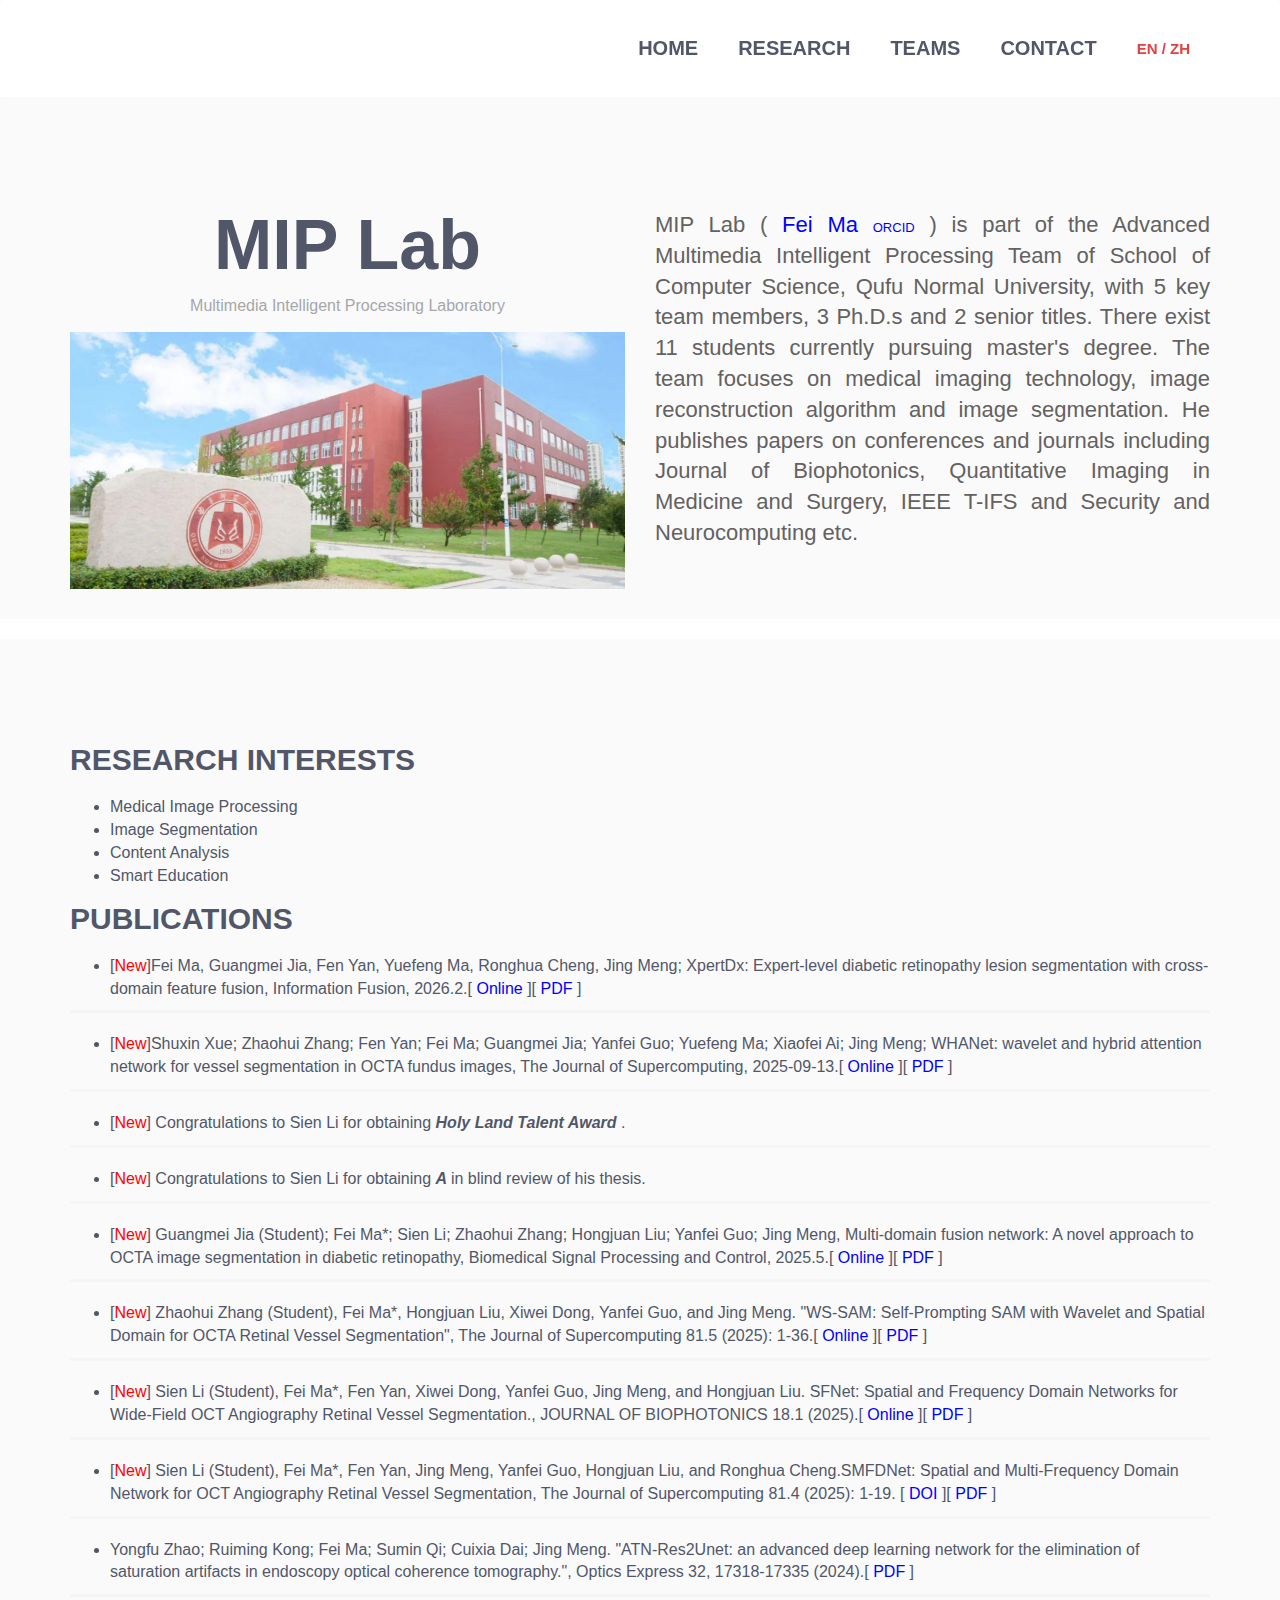
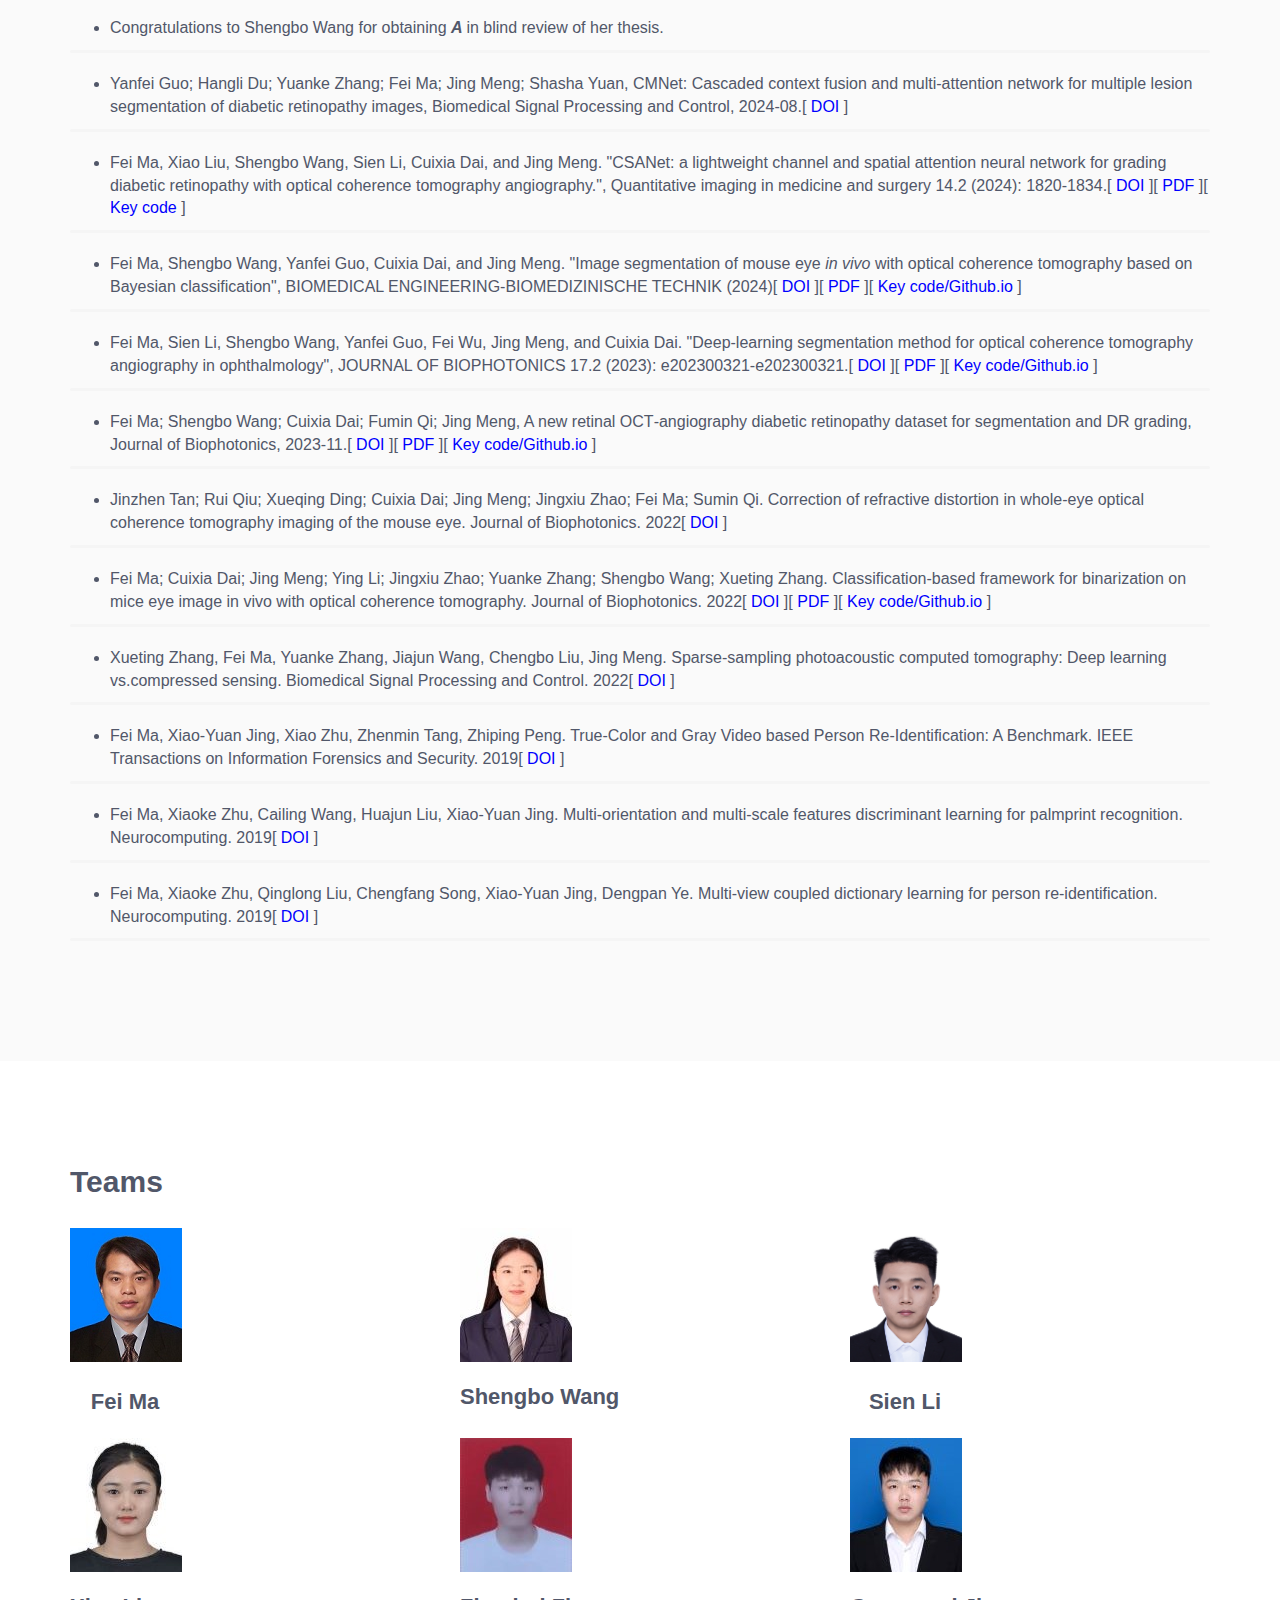
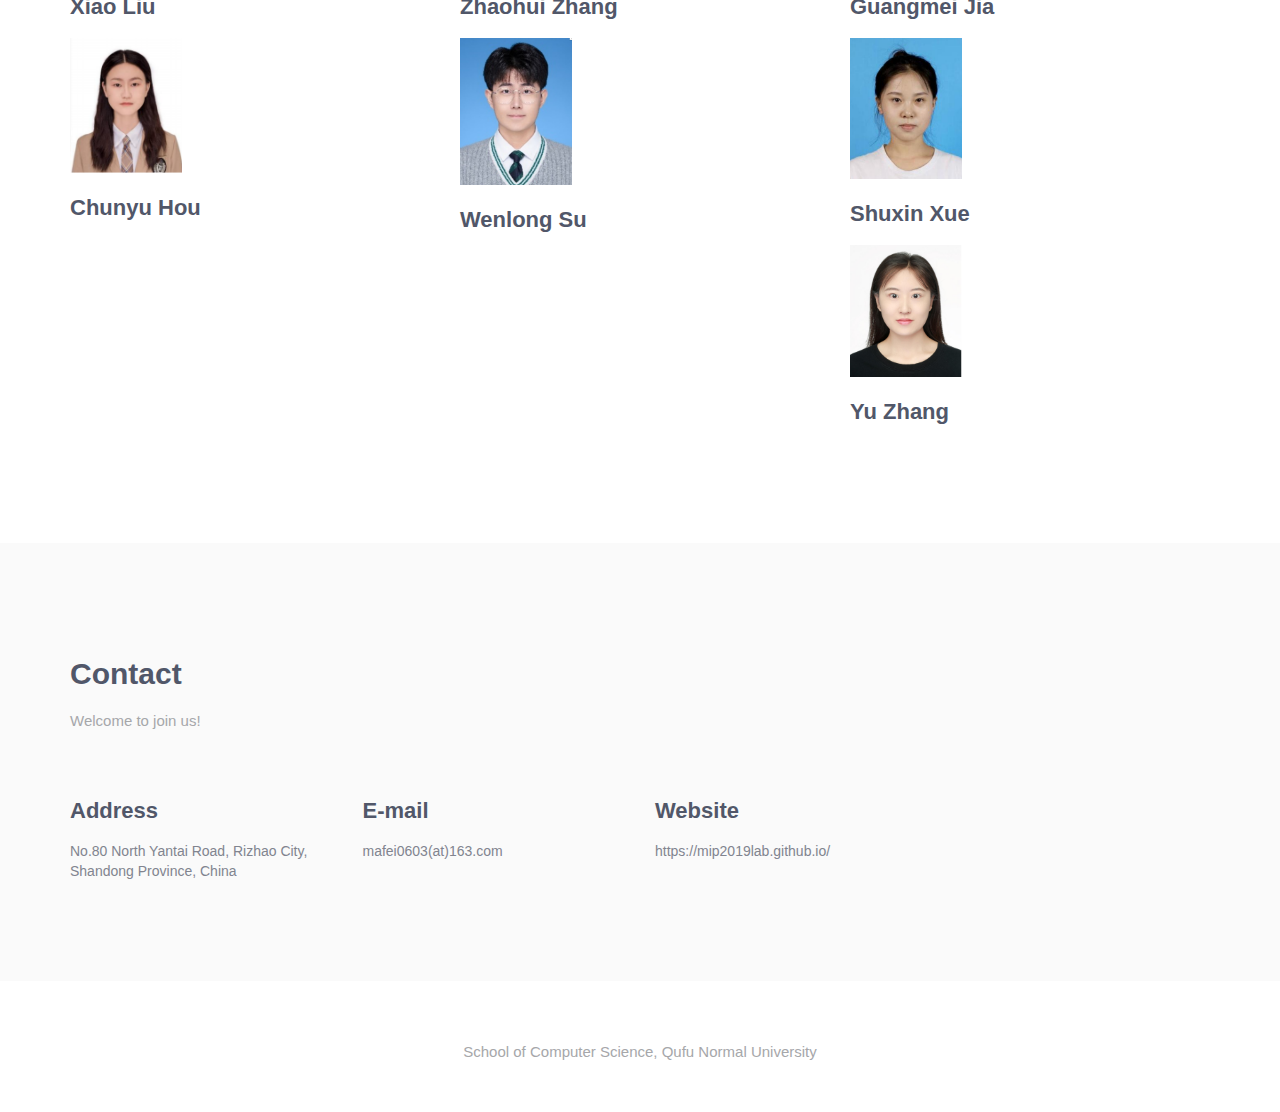
<file: index.html>
<html>

<head>
    <meta charset='utf-8'>
    <title>MIP Lab</title>
    <link href="css/simple-line-icons.css" rel="stylesheet" type="text/css" />
    <link href="css/bootstrap.min.css" rel="stylesheet" type="text/css" />
    <link href="css/animate.css" rel="stylesheet" />
    <link href="css/swiper.min.css" rel="stylesheet" type="text/css" />
    <link href="css/layout.min.css" rel="stylesheet" type="text/css" />
    <style>
        * {
            box-sizing: border-box;
        }

        body {
            margin: 0;
        }

        * {
            box-sizing: border-box;
        }

        body {
            margin-top: 0px;
            margin-right: 0px;
            margin-bottom: 0px;
            margin-left: 0px;
            font-family: -apple-system, BlinkMacSystemFont, "Helvetica Neue", Helvetica, Roboto, Arial, "PingFang SC", "Hiragino Sans GB", "Microsoft Yahei", "Microsoft Jhenghei", sans-serif;
        }

        .logo path {
            pointer-events: none;
            fill: none;
            stroke-linecap: round;
            stroke-width: 7;
            stroke: rgb(255, 255, 255);
        }

        .wechat-group img {
            max-width: 220px;
            height: auto;
            border-top-left-radius: 8px;
            border-top-right-radius: 8px;
            border-bottom-right-radius: 8px;
            border-bottom-left-radius: 8px;
            margin-top: 0px;
            margin-right: auto;
            margin-bottom: 0px;
            margin-left: auto;
            width: 100%;
        }

        .welcome-img img {
            width: 100%;
        }

        .c3922 {
            display: none;
        }
          /* 设置初始样式 */
        .image-container {            
            overflow: hidden; /* 防止图片溢出容器 */
            width: 112px; /* 初始宽度 */
            height: 134px; /* 初始高度 */  
        }
        /* 图片样式 */
        .image-container img {
            width: 100%; /* 图片宽度占满容器 */
            height: auto; /* 图片高度自动调整 */
            transition: all 0.5s ease; /* 平滑过渡效果 */
        }
        .image-container:hover img {
            transform: scale(1.3); /* 放大图片 */
        }
          .divLinker {
        width: 110px;
      font-weight: bold;
      color: rgb(39, 39, 43);
      padding: 5px 10px;
      border-radius: 30%; /* 修正为圆形 */
      text-align: center;
      transition-property: all; /* 指定动画过渡的CSS属性 */
      transition-duration: 2s; /* 动画持续时间 */
    }

    .divLinker:hover {
      background-color: rgb(177, 178, 236); /* 悬停时的背景颜色 */
       
    }
    </style>
</head>

<body>
    <div>
        <div id="body" data-spy="scroll" data-target=".header">


            <!--========== HEADER ==========-->
            <header class="header navbar-fixed-top">
                <!-- Navbar -->
                <nav role="navigation" class="navbar">
                    <div class="container">
                        <div class="menu-container js_nav-item">
                            <button type="button" data-toggle="collapse" data-target=".nav-collapse"
                                class="navbar-toggle">
                                <span class="sr-only">Toggle navigation</span>
                                <span class="toggle-icon"></span>
                            </button>
                            <!-- Logo -->
                            <!-- <div class="logo">
                                <a href="#body" class="logo-wrap">
                                    <img src="img/logo-small-svg.svg" alt="Asentus Logo" class="logo-img" />
                                </a>
                            </div> -->
                            <!-- End Logo -->
                        </div>
                        <!-- Collect the nav links, forms, and other content for toggling -->
                        <div class="collapse navbar-collapse nav-collapse">
                            <div class="menu-container">
                                <ul class="nav navbar-nav navbar-nav-right">
                                    <li class="js_nav-item nav-item">
                                        <a href="#body" class="nav-item-child nav-item-hover">Home</a>
                                    </li>
                                    <li class="js_nav-item nav-item">
                                        <a href="#Research" class="nav-item-child nav-item-hover">Research</a>
                                    </li>
                                    <li class="js_nav-item nav-item">
                                        <a href="#Teams" class="nav-item-child nav-item-hover">Teams</a>
                                    </li>
                                    <li class="js_nav-item nav-item">
                                        <a href="#contact" class="nav-item-child nav-item-hover">Contact</a>
                                    </li>
                                    <li class="js_nav-item nav-item">
                                        <a href="index_ZH.html" class="nav-item-child2 nav-item-hover">EN / ZH</a>
                                    </li>
                                </ul>
                            </div>
                        </div>
                        <!-- End Navbar Collapse -->
                    </div>
                </nav>
                <!--  END Navbar -->
            </header>
            <!--========== END HEADER ==========-->


            <!--========== SLIDER ==========-->
            <div class="promo-block">
                <div class="container">
                    <div class="row">
                        <div class="col-sm-6 sm-margin-b-60">
                            <div class="margin-b-30">
                                <h1 class="promo-block-title" align='center'>MIP Lab</h1>
                                <p style="font-size: 16px;" class="promo-block-text" align='center'>Multimedia Intelligent Processing Laboratory</p>
                                <img src="img/Logo.png" alt="Image" class="full-width img-responsive" />
                            </div>
                        </div>
                        <div class="col-sm-6">
                            <div class="promo-block-img-wrap">
                                <!-- <img width="389" height="541" src="img/wm-d1982.webp" align="Avatar"
                                    class="promo-block-img img-responsive" /> -->
                                <p class="promo-block-text1">
                                    <!-- 医学图像处理实验室（负责人：马飞 <a href="https://orcid.org/0000-0002-5472-4763"><font color='blue' text-decoration : underline ><u>ORCID</u></font></a>）隶属于计算机学院先进医学图像处理团队，团队有骨干成员5人，博士学位人员3人，高级职称2人，目前共有5名在读硕士研究生.另有4名新生将要加入研究团队。主要在医学成像方法，图像数据采集，重建，智能处理和图像检索与识别等相关领域展开研究，致力于高质量医学图像的获取、识别和挖掘。团队成员目前与西安电子科技大学智能信息处理实验室、中国科学院深圳先进技术研究院、第四军医大学生物医学工程学院和上海应用技术大学等单位在数据共享、学术交流方面始终保持密切合作关系。小组成员目前主持或承担国家自然科学基金、省优秀中青年科学家科研奖励基金，山东省科技攻关计划等各级科研课题10余项，经费达130多万元，在国内外重要学术期刊和会议发表论文200余篇，其中重要科研成果发表在IEEE
                                    Transactions on Medical Imaging, Optics Express, Optics Letters, IEEE Transactions
                                    on Nuclear Science, Journal of Biophotonics 和Journal of Biomedical
                                    Optics等国际著名SCI期刊上。 -->
                                    MIP Lab (<font color='blue'> Fei Ma </font> <a
                                        href="https://orcid.org/0000-0002-5472-4763">
                                        <font color='blue' size=2 text-decoration : underline>ORCID</font>
                                    </a>) is part of the Advanced Multimedia Intelligent Processing Team of
                                    School of Computer Science, Qufu Normal University,
                                    with 5 key team members, 3 Ph.D.s and 2 senior titles. There exist 11 students
                                    currently pursuing master's degree. The team focuses on medical
                                    imaging technology, image reconstruction algorithm and image segmentation. He
                                    publishes papers on conferences and journals including Journal of Biophotonics,
                                    Quantitative Imaging in Medicine and Surgery, IEEE T-IFS and Security and
                                    Neurocomputing etc.

                                </p>
                            </div>
                        </div>
                    </div>
                    <!--// end row -->
                </div>
            </div>
            <!--========== END SLIDER ==========-->


            <!--========== PAGE LAYOUT ==========-->
            <!-- About -->
            <!--    <div id="about">
                <div class="container content-lg">
                    <div class="row2">
                      <!--  <div class="col-sm-5 sm-margin-b-60">
                            <img src="img/01.jpg" alt="Image" class="full-width img-responsive" />
                        </div>
                        <div class="col-sm-7">
                            <!-- <div class="section-seperator margin-b-50"> -->
            <!-- <div class="margin-b-50"> -->
            <!--     <div class="margin-b-30">
                              <!--   <h2>Biography</h2>
                                <p class="promo-block-text2">
                                    Ma Fei (<a href="https://orcid.org/0000-0002-5472-4763">ORCID</a>), a male associate professor and master's programme supervisor, 
                                    received his Ph.D. in computer application technology from Wuhan University in 2019.
                                    Ma Fei has led a provincial science and technology research initiative and contributed to projects funded by the National Natural Science Foundation of China and the Hubei Provincial Natural Science Foundation. 
                                    As a senior author, he has published over 20 scientific papers in prestigious journals and conferences, including IEEE Transactions on Information Forensics and Security and Journal of Biophotonics, 
                                    with 3 papers indexed in EI and 9 in SCI. He is currently focused on research in medical imaging and machine learning, and invites dedicated and passionate students to join his team. He publishes papers on conferences including Journal of Biophotonics, Quantitative Imaging in Medicine and Surgery, Biomedical Signal Processing and Control, IEEE Transactions on Information Forensics and Security and Neurocomputing etc.
                                </p>
                            </div>
                            <!-- </div> -->
            <!-- </div> -->
            <!-- Progress Box -->
            <!--   <div class="progress-box">
                                <h5>Email<span class="color-heading pull-right">mafei0603(at)163.com</span></h5>
                                <div class="progress">
                                    <div role="progressbar" data-width="87" class="progress-bar bg-color-base"></div>
                                </div>
                            </div>
                            <div class="progress-box">
                                <h5>Research Fields<span class="color-heading pull-right">Medical image processing;
                                        Machine learning</span></h5>
                                <div class="progress">
                                    <div role="progressbar" data-width="96" class="progress-bar bg-color-base"></div>
                                </div>
                            </div>
                            <div class="progress-box">
                                <h5>Direction of Enrolment<span class="color-heading pull-right">Computer
                                        Technology</span></h5>
                                <div class="progress">
                                    <div role="progressbar" data-width="77" class="progress-bar bg-color-base"></div>
                                </div>
                            </div>
                            <!-- End Progress Box -->
            <!--         </div>
                    </div>
                    <!--// end row -->
            <!--       </div>
            </div>
            <!-- End About -->
            <br>

            <!-- Research -->
            <div id="Research">
                <div data-auto-height="true" class="bg-color-sky-light">
                    <div class="container content-lg">
                        <h2>RESEARCH INTERESTS</h2>
                        <ul>
                            <li>Medical Image Processing</li>
                            <li>Image Segmentation</li>
                            <li>Content Analysis</li>
                            <li>Smart Education</li>
                        </ul>
                        <h2>PUBLICATIONS</h2>
                          <div class="progress-box">
                            <ul>
                                <li>[<font color='red' text-decoration : underline>New</font>]Fei Ma, Guangmei Jia, Fen Yan, Yuefeng Ma, Ronghua Cheng, Jing Meng;
                                   XpertDx: Expert-level diabetic retinopathy lesion segmentation with cross-domain feature fusion, Information Fusion, 2026.2.[<a
                                        href=https://doi.org/10.1016/j.inffus.2025.103556>
                                        <font color='blue' text-decoration : underline>Online</font>
                                    </a>][<a href="pdf/2026_XpertDx.pdf">
                                        <font color='blue' text-decoration : underline>PDF</font>
                                    </a>]</li>
                            </ul>
                            <div class="progress">
                                <div role="progressbar" data-width="87" class="progress-bar bg-color-base"></div>
                            </div>
                        </div>
                        <div class="progress-box">
                            <ul>
                                <li>[<font color='red' text-decoration : underline>New</font>]Shuxin Xue; Zhaohui Zhang; Fen Yan; Fei Ma; Guangmei Jia; Yanfei Guo; Yuefeng Ma; Xiaofei Ai; Jing Meng;
                                   WHANet: wavelet and hybrid attention network for vessel segmentation in OCTA fundus images, The Journal of Supercomputing, 2025-09-13.[<a
                                        href=https://doi.org/10.1007/s11227-025-07794-7>
                                        <font color='blue' text-decoration : underline>Online</font>
                                    </a>][<a href="pdf/2025_Xue_WHANet.pdf">
                                        <font color='blue' text-decoration : underline>PDF</font>
                                    </a>]</li>
                            </ul>
                            <div class="progress">
                                <div role="progressbar" data-width="87" class="progress-bar bg-color-base"></div>
                            </div>
                        </div>
                        <div class="progress-box">
                            <ul>
                                <li>[<font color='red' text-decoration : underline>New</font>] Congratulations to Sien
                                    Li for obtaining <i> <b>Holy Land Talent Award </b></i> . </li>
                            </ul>
                            <div class="progress">
                                <div role="progressbar" data-width="87" class="progress-bar bg-color-base"></div>
                            </div>
                        </div>
                        <div class="progress-box">
                            <ul>
                                <li>[<font color='red' text-decoration : underline>New</font>] Congratulations to Sien
                                    Li for obtaining <i> <b>A </b></i> in blind review of his thesis. </li>
                            </ul>
                            <div class="progress">
                                <div role="progressbar" data-width="87" class="progress-bar bg-color-base"></div>
                            </div>
                        </div>
                        <div class="progress-box">
                            <ul>
                                <li>[<font color='red' text-decoration : underline>New</font>] Guangmei Jia (Student);
                                    Fei Ma*; Sien Li; Zhaohui Zhang; Hongjuan Liu; Yanfei Guo; Jing Meng, Multi-domain
                                    fusion network: A novel approach to OCTA image segmentation in diabetic retinopathy,
                                    Biomedical Signal Processing and Control, 2025.5.[<a
                                        href=https://doi.org/10.1016/j.bspc.2025.107945>
                                        <font color='blue' text-decoration : underline>Online</font>
                                    </a>][<a href="pdf/2025_Mafei_JGM_BSPC.pdf">
                                        <font color='blue' text-decoration : underline>PDF</font>
                                    </a>]</li>
                            </ul>
                            <div class="progress">
                                <div role="progressbar" data-width="87" class="progress-bar bg-color-base"></div>
                            </div>
                        </div>
                        <div class="progress-box">
                            <ul>
                                <li>[<font color='red' text-decoration : underline>New</font>] Zhaohui Zhang (Student),
                                    Fei Ma*, Hongjuan Liu, Xiwei Dong, Yanfei Guo, and Jing Meng. "WS-SAM:
                                    Self-Prompting SAM with Wavelet and Spatial Domain for OCTA Retinal Vessel
                                    Segmentation", The Journal of Supercomputing 81.5 (2025): 1-36.[<a
                                        href="https://link.springer.com/article/10.1007/s11227-025-07136-7">
                                        <font color='blue' text-decoration : underline>Online</font>
                                    </a>][<a href="pdf/2025_Mafei_ZZH_WSSAM_JSuperComputing.pdf">
                                        <font color='blue' text-decoration : underline>PDF</font>
                                    </a>]</li>
                            </ul>
                            <div class="progress">
                                <div role="progressbar" data-width="87" class="progress-bar bg-color-base"></div>
                            </div>
                        </div>
                        <div class="progress-box">
                            <ul>
                                <li>[<font color='red' text-decoration : underline>New</font>] Sien Li (Student), Fei
                                    Ma*, Fen Yan, Xiwei Dong, Yanfei Guo, Jing Meng, and Hongjuan Liu. SFNet: Spatial
                                    and Frequency Domain Networks for Wide-Field OCT Angiography Retinal Vessel
                                    Segmentation., JOURNAL OF BIOPHOTONICS 18.1 (2025).[<a
                                        href="https://doi.org/10.1002/jbio.202400420">
                                        <font color='blue' text-decoration : underline>Online</font>
                                    </a>][<a href="pdf/2024_Mafei_LSE_SFNet_JBIO.pdf">
                                        <font color='blue' text-decoration : underline>PDF</font>
                                    </a>]</li>
                            </ul>
                            <div class="progress">
                                <div role="progressbar" data-width="87" class="progress-bar bg-color-base"></div>
                            </div>
                        </div>
                        <div class="progress-box">
                            <ul>
                                <li>[<font color='red' text-decoration : underline>New</font>] Sien Li (Student), Fei
                                    Ma*, Fen Yan, Jing Meng, Yanfei Guo, Hongjuan Liu, and Ronghua Cheng.SMFDNet:
                                    Spatial and Multi-Frequency Domain Network for OCT Angiography Retinal Vessel
                                    Segmentation, The Journal of Supercomputing 81.4 (2025): 1-19.
                                    [<a
                                        href="https://link.springer.com/article/10.1007/s11227-025-06985-6?utm_source=rct_congratemailt&utm_medium=email&utm_campaign=nonoa_20250224&utm_content=10.1007%2Fs11227-025-06985-6">
                                        <font color='blue' text-decoration : underline>DOI</font>
                                    </a>][<a href="pdf/2025_Mafei_LSE_SMFDNet_JournalofSupercomputing.pdf">
                                        <font color='blue' text-decoration : underline>PDF</font>
                                    </a>]</li>
                            </ul>
                            <div class="progress">
                                <div role="progressbar" data-width="87" class="progress-bar bg-color-base"></div>
                            </div>
                        </div>
                        <div class="progress-box">
                            <ul>
                                <li> Yongfu Zhao; Ruiming Kong; Fei Ma; Sumin Qi; Cuixia Dai; Jing Meng. "ATN-Res2Unet:
                                    an advanced deep learning network for the elimination of saturation artifacts in
                                    endoscopy optical coherence tomography.", Optics Express 32, 17318-17335 (2024).[<a
                                        href="https://opg.optica.org/oe/fulltext.cfm?uri=oe-32-10-17318&id=549387">
                                        <font color='blue' text-decoration : underline>PDF</font>
                                    </a>]</li>
                            </ul>
                            <div class="progress">
                                <div role="progressbar" data-width="87" class="progress-bar bg-color-base"></div>
                            </div>
                        </div>
                        <div class="progress-box">
                            <ul>
                                <li> Congratulations to Shengbo Wang for obtaining <i> <b>A </b></i> in blind review of
                                    her thesis. </li>
                            </ul>
                            <div class="progress">
                                <div role="progressbar" data-width="87" class="progress-bar bg-color-base"></div>
                            </div>
                        </div>
                        <div class="progress-box">
                            <ul>
                                <li>Yanfei Guo; Hangli Du; Yuanke Zhang; Fei Ma; Jing Meng; Shasha Yuan, CMNet: Cascaded
                                    context fusion and multi-attention network for multiple lesion segmentation of
                                    diabetic retinopathy images, Biomedical Signal Processing and Control, 2024-08.[<a
                                        href="https://doi.org/10.1016/j.bspc.2024.106293">
                                        <font color='blue' text-decoration : underline>DOI</font>
                                    </a>]</li>
                            </ul>
                            <div class="progress">
                                <div role="progressbar" data-width="87" class="progress-bar bg-color-base"></div>
                            </div>
                        </div>
                        <div class="progress-box">
                            <ul>
                                <li> Fei Ma, Xiao Liu, Shengbo Wang, Sien Li, Cuixia Dai, and Jing Meng. "CSANet: a
                                    lightweight channel and spatial attention neural network for grading diabetic
                                    retinopathy with optical coherence tomography angiography.", Quantitative imaging in
                                    medicine and surgery 14.2 (2024): 1820-1834.[<a
                                        href="https://doi.org/10.21037/qims-23-1270">
                                        <font color='blue' text-decoration : underline>DOI</font>
                                    </a>][<a href="pdf/CSANet.pdf">
                                        <font color='blue' text-decoration : underline>PDF</font>
                                    </a>][<a href="code/CSANet.rar">
                                        <font color='blue' text-decoration : underline>Key code</font>
                                    </a>]</li>
                            </ul>
                            <div class="progress">
                                <div role="progressbar" data-width="87" class="progress-bar bg-color-base"></div>
                            </div>
                        </div>
                        <div class="progress-box">
                            <ul>
                                <li> Fei Ma, Shengbo Wang, Yanfei Guo, Cuixia Dai, and Jing Meng. "Image segmentation of
                                    mouse eye <i>in vivo</i> with optical coherence tomography based on Bayesian
                                    classification", BIOMEDICAL ENGINEERING-BIOMEDIZINISCHE TECHNIK (2024)[<a
                                        href="https://doi.org/10.1515/bmt-2023-0266">
                                        <font color='blue' text-decoration : underline>DOI</font>
                                    </a>][<a href="pdf/WSBBMT.pdf">
                                        <font color='blue' text-decoration : underline>PDF</font>
                                    </a>][<a href="https://17861318579.github.io/LPBC">
                                        <font color='blue' text-decoration : underline>Key code/Github.io</font>
                                    </a>]</li>
                            </ul>
                            <div class="progress">
                                <div role="progressbar" data-width="87" class="progress-bar bg-color-base"></div>
                            </div>
                        </div>
                        <div class="progress-box">
                            <ul>
                                <li>Fei Ma, Sien Li, Shengbo Wang, Yanfei Guo, Fei Wu, Jing Meng, and Cuixia Dai.
                                    "Deep-learning segmentation method for optical coherence tomography angiography in
                                    ophthalmology", JOURNAL OF BIOPHOTONICS 17.2 (2023): e202300321-e202300321.[<a
                                        href="https://doi.org/10.1002/jbio.202300321">
                                        <font color='blue' text-decoration : underline>DOI</font>
                                    </a>][<a href="pdf/JBIO2023Lisien.pdf">
                                        <font color='blue' text-decoration : underline>PDF</font>
                                    </a>][<a href="https://kyanbis.github.io/ODMI">
                                        <font color='blue' text-decoration : underline>Key code/Github.io</font>
                                    </a>]</li>
                            </ul>
                            <div class="progress">
                                <div role="progressbar" data-width="87" class="progress-bar bg-color-base"></div>
                            </div>
                        </div>
                        <div class="progress-box">
                            <ul>
                                <li>
                                    Fei Ma; Shengbo Wang; Cuixia Dai; Fumin Qi; Jing Meng, A new retinal OCT‐angiography
                                    diabetic retinopathy dataset for segmentation and DR grading, Journal of
                                    Biophotonics, 2023-11.[<a href="https://doi.org/10.1002/jbio.202300052">
                                        <font color='blue' text-decoration : underline>DOI</font>
                                    </a>][<a href="pdf/JBIO2023Lisien.pdf">
                                        <font color='blue' text-decoration : underline>PDF</font>
                                    </a>][<a href="https://kyanbis.github.io/ODMI">
                                        <font color='blue' text-decoration : underline>Key code/Github.io</font>
                                    </a>]</li>
                            </ul>
                            <div class="progress">
                                <div role="progressbar" data-width="87" class="progress-bar bg-color-base"></div>
                            </div>
                        </div>
                        <div class="progress-box">
                            <ul>
                                <li>Jinzhen Tan; Rui Qiu; Xueqing Ding; Cuixia Dai; Jing Meng; Jingxiu Zhao; Fei Ma;
                                    Sumin Qi. Correction of refractive distortion in whole‐eye optical coherence
                                    tomography imaging of the mouse eye.
                                    Journal of Biophotonics. 2022[<a href="https://doi.org/10.1002/jbio.202200146">
                                        <font color='blue' text-decoration : underline>DOI</font>
                                    </a>]</li>
                            </ul>
                            <div class="progress">
                                <div role="progressbar" data-width="87" class="progress-bar bg-color-base"></div>
                            </div>
                        </div>
                        <div class="progress-box">
                            <ul>
                                <li>Fei Ma; Cuixia Dai; Jing Meng; Ying Li; Jingxiu Zhao; Yuanke Zhang; Shengbo Wang;
                                    Xueting Zhang. Classification‐based framework for binarization on mice eye image in
                                    vivo
                                    with optical coherence tomography.
                                    Journal of Biophotonics. 2022[<a href="https://doi.org/10.1002/jbio.202100336">
                                        <font color='blue' text-decoration : underline>DOI</font>
                                    </a>][<a
                                        href="https://static.aminer.cn/upload/pdf/1773/1243/953/6257fc865aee126c0f648b0e_0.pdf">
                                        <font color='blue' text-decoration : underline>PDF</font>
                                    </a>][<a href="https://mip2019.github.io/spsvm">
                                        <font color='blue' text-decoration : underline>Key code/Github.io</font>
                                    </a>]</li>
                            </ul>
                            <div class="progress">
                                <div role="progressbar" data-width="87" class="progress-bar bg-color-base"></div>
                            </div>
                        </div>
                        <div class="progress-box">
                            <ul>
                                <li>Xueting Zhang, Fei Ma, Yuanke Zhang, Jiajun Wang, Chengbo Liu, Jing Meng.
                                    Sparse-sampling photoacoustic computed tomography: Deep learning
                                    vs.compressed sensing. Biomedical Signal Processing and Control. 2022[<a
                                        href="https://doi.org/10.1016/j.bspc.2021.103233">
                                        <font color='blue' text-decoration : underline>DOI</font>
                                    </a>]</li>
                            </ul>
                            <div class="progress">
                                <div role="progressbar" data-width="87" class="progress-bar bg-color-base"></div>
                            </div>
                        </div>
                        <div class="progress-box">
                            <ul>
                                <li>Fei Ma, Xiao-Yuan Jing, Xiao Zhu, Zhenmin Tang, Zhiping Peng. True-Color and Gray
                                    Video based Person Re-Identification: A Benchmark.
                                    IEEE Transactions on Information Forensics and Security. 2019[<a
                                        href="https://doi.org/10.1109/tifs.2019.2917160">
                                        <font color='blue' text-decoration : underline>DOI</font>
                                    </a>]</li>
                            </ul>
                            <div class="progress">
                                <div role="progressbar" data-width="87" class="progress-bar bg-color-base"></div>
                            </div>
                        </div>
                        <div class="progress-box">
                            <ul>
                                <li>Fei Ma, Xiaoke Zhu, Cailing Wang, Huajun Liu, Xiao-Yuan Jing. Multi-orientation and
                                    multi-scale features discriminant learning for
                                    palmprint recognition.
                                    Neurocomputing. 2019[<a href="https://doi.org/10.1016/j.neucom.2018.06.086">
                                        <font color='blue' text-decoration : underline>DOI</font>
                                    </a>]</li>
                            </ul>
                            <div class="progress">
                                <div role="progressbar" data-width="87" class="progress-bar bg-color-base"></div>
                            </div>
                        </div>
                        <div class="progress-box">
                            <ul>
                                <li>Fei Ma, Xiaoke Zhu, Qinglong Liu, Chengfang Song, Xiao-Yuan Jing, Dengpan Ye.
                                    Multi-view coupled dictionary learning for person re-identification.
                                    Neurocomputing. 2019[<a href="https://doi.org/10.1016/j.neucom.2018.07.081">
                                        <font color='blue' text-decoration : underline>DOI</font>
                                    </a>]</li>
                            </ul>
                            <div class="progress">
                                <div role="progressbar" data-width="87" class="progress-bar bg-color-base"></div>
                            </div>
                        </div>






                    </div>
                </div>
            </div>
            <!-- End Research -->


            <!-- Teams -->
            <div id="Teams">
                <div class="container content-lg">
                    <div>
                        <h2>Teams</h2>

                    </div>
                    <!-- row -->
                    <div class="row">
                        <div class="col-sm-4 sm-margin-b-50">
                            <div class="margin-b-20">
                                <div class="image-container"  data-wow-duration=".3" data-wow-delay=".1s" class="wow zoomIn">
                                     <a href="http://web.qfnu.edu.cn/mafei" target="_blank">
                                        <img src="img/mafei.jpg" alt="Latest Products Image" class="img-responsive"
                                            width="112" height="134" />
                                    </a>
                                    
                                </div>
                            </div>
                            <div class="divLinker">
                                    <h4> <a href="http://web.qfnu.edu.cn/mafei">Fei Ma</a> </h4>
                            </div>
                           
                            <!-- <p>个人介绍/个人介绍/个人介绍/个人介绍/个人介绍/个人介绍/个人介绍/</p> -->
                            <!--  <a href="#" class="link">Learn more</a>  -->
                        </div>

                        <div class="col-sm-4 sm-margin-b-50">
                            <div class="margin-b-20">
                                <div data-wow-duration=".3" data-wow-delay=".1s" class="wow zoomIn">
                                    <img src="img/WSB.jpg" alt="Latest Products Image" class="img-responsive" width=112
                                        height=134 />
                                </div>
                            </div>
                            <h4>Shengbo Wang</h4>
                            <!-- <p>个人介绍/个人介绍/个人介绍/个人介绍/个人介绍/个人介绍/个人介绍/</p> -->
                            <!--  <a href="#" class="link">Learn more</a>  -->
                        </div>

                        <div class="col-sm-4 sm-margin-b-50">
                            <div class="margin-b-20">
                                <div class="image-container" data-wow-duration=".3" data-wow-delay=".1s" class="wow zoomIn">
                                    <a href="https://kyanbis.github.io" target="_blank">
                                        <img src="img/lisien.jpg" alt="Latest Products Image" class="img-responsive"
                                            width="112" height="134" />
                                    </a>
                                </div>
                            </div>
                              <div class="divLinker">
                                     <h4> <a href="https://kyanbis.github.io">Sien Li</a> </h4>
                            </div>

                           
                            <!-- <p>个人介绍/个人介绍/个人介绍/个人介绍/个人介绍/个人介绍/个人介绍/</p> -->
                            <!--   <a href="#" class="link">Learn more</a>  -->
                        </div>

                        <div class="col-sm-4 sm-margin-b-50">
                            <div class="margin-b-20">
                                <div data-wow-duration=".3" data-wow-delay=".1s" class="wow zoomIn">
                                    <img src="img/LX.jpg" alt="Latest Products Image" class="img-responsive" width=112
                                        height=134 />
                                </div>
                            </div>
                            <h4>Xiao Liu</h4>
                            <!-- <p>个人介绍/个人介绍/个人介绍/个人介绍/个人介绍/个人介绍/个人介绍/</p> -->
                            <!--    <a href="#" class="link">Learn more</a>  -->
                        </div>

                        <div class="col-sm-4 sm-margin-b-50">
                            <div class="margin-b-20">
                                <div data-wow-duration=".3" data-wow-delay=".1s" class="wow zoomIn">
                                    <img src="img/ZZH.jpg" alt="Latest Products Image" class="img-responsive" width=112
                                        height=134 />
                                </div>
                            </div>
                            <h4>Zhaohui Zhang</h4>
                            <!-- <p>个人介绍/个人介绍/个人介绍/个人介绍/个人介绍/个人介绍/个人介绍/</p> -->
                            <!--      <a href="#" class="link">Learn more</a>  -->
                        </div>

                        <div class="col-sm-4 sm-margin-b-50">
                            <div class="margin-b-20">
                                <div data-wow-duration=".3" data-wow-delay=".1s" class="wow zoomIn">
                                    <img src="img/JGM.jpg" alt="Latest Products Image" class="img-responsive" width=112
                                        height=134 />
                                </div>
                            </div>
                            <h4>Guangmei Jia</h4>
                            <!-- <p>个人介绍/个人介绍/个人介绍/个人介绍/个人介绍/个人介绍/个人介绍/</p> -->
                            <!--    <a href="#" class="link">Learn more</a>  -->
                        </div>

                        <div class="col-sm-4 sm-margin-b-50">
                            <div class="margin-b-20">
                                <div data-wow-duration=".3" data-wow-delay=".1s" class="wow zoomIn">
                                    <img src="img/houchunyu.png" alt="Latest Products Image" class="img-responsive"
                                        width=112 height=134 />
                                </div>
                            </div>
                            <h4>Chunyu Hou</h4>
                            <!-- <p>个人介绍/个人介绍/个人介绍/个人介绍/个人介绍/个人介绍/个人介绍/</p> -->
                            <!--    <a href="#" class="link">Learn more</a>  -->
                        </div>

                        <div class="col-sm-4 sm-margin-b-50">
                            <div class="margin-b-20">
                                <div data-wow-duration=".3" data-wow-delay=".1s" class="wow zoomIn">
                                    <img src="img/SuWenlong.png" alt="Latest Products Image" class="img-responsive"
                                        width=112 height=134 />
                                </div>
                            </div>
                            <h4>Wenlong Su</h4>
                            <!-- <p>个人介绍/个人介绍/个人介绍/个人介绍/个人介绍/个人介绍/个人介绍/</p> -->
                            <!--  <a href="#" class="link">Learn more</a>  -->
                        </div>


                        <div class="col-sm-4 sm-margin-b-50">
                            <div class="margin-b-20">
                                <div data-wow-duration=".3" data-wow-delay=".1s" class="wow zoomIn">
                                    <img src="img/xueshuxin.png" alt="Latest Products Image" class="img-responsive"
                                        width=112 height=134 />
                                </div>
                            </div>
                            <h4>Shuxin Xue</h4>
                            <!-- <p>个人介绍/个人介绍/个人介绍/个人介绍/个人介绍/个人介绍/个人介绍/</p> -->
                            <!-- <a href="#" class="link">Learn more</a> -->
                        </div>

                        <div class="col-sm-4 sm-margin-b-50">
                            <div class="margin-b-20">
                                <div data-wow-duration=".3" data-wow-delay=".1s" class="wow zoomIn">
                                    <img src="img/zhangyu.png" alt="Latest Products Image" class="img-responsive"
                                        width=112 height=134 />
                                </div>
                            </div>
                            <h4>Yu Zhang</h4>
                            <!-- <p>个人介绍/个人介绍/个人介绍/个人介绍/个人介绍/个人介绍/个人介绍/</p> -->
                            <!--    <a href="#" class="link">Learn more</a>  -->
                        </div>


                    </div>
                    <!--// end row -->

                </div>
            </div>
            <!-- End Teams -->


            <!-- Contact -->
            <div id="contact">
                <div class="bg-color-sky-light">
                    <div class="container content-lg">
                        <div class="row margin-b-40">
                            <div class="col-sm-6">
                                <h2>Contact</h2>
                                <p>Welcome to join us!
                                </p>
                            </div>
                        </div><!--// end row -->
                        <div class="row">
                            <div class="col-md-3 col-xs-6 md-margin-b-30">
                                <h4>Address</h4><a href="#">No.80 North Yantai Road, Rizhao City, Shandong Province,
                                    China</a>
                            </div>
                            <!-- <div class="col-md-3 col-xs-6 md-margin-b-30">
                                <h4>Telephone</h4><a href="#">188-9999-9999</a>
                            </div> -->
                            <div class="col-md-3 col-xs-6">
                                <h4>E-mail</h4><a href="mailto:help@lapus.cn">mafei0603(at)163.com</a>
                            </div>
                            <div class="col-md-3 col-xs-6">
                                <h4>Website</h4><a href="#">https://mip2019lab.github.io/</a>
                            </div>
                        </div><!--// end row -->
                    </div>
                </div>
            </div>
            <!-- End Contact -->
            <!--========== END PAGE LAYOUT ==========-->


            <!--========== FOOTER ==========-->
            <footer class="footer">
                <div class="content container">
                    <div class="row">
                        <div class="col-xs-6"></div>
                        <p class="margin-b-0">School of Computer Science, Qufu Normal University</a></p>
                    </div>
                </div>
            </footer>
            <!--========== END FOOTER ==========-->


            <!-- Back To Top -->
            <a href="javascript:void(0);" class="js-back-to-top back-to-top">Top</a>
            <!--========== END Back To Top ==========-->

            <script src="js/jquery-migrate.min.js" type="text/javascript"></script>
            <script src="js/bootstrap.min.js" type="text/javascript"></script>
            <script src="js/jquery.easing.js" type="text/javascript"></script>
            <script src="js/jquery.back-to-top.js" type="text/javascript"></script>
            <script src="js/jquery.wow.min.js" type="text/javascript"></script>
            <script src="js/jquery.parallax.min.js" type="text/javascript"></script>
            <script src="js/jquery.appear.js" type="text/javascript"></script>
            <script src="js/swiper.jquery.min.js" type="text/javascript"></script>
            <script src="js/layout.min.js" type="text/javascript"></script>
            <script src="js/progress-bar.min.js" type="text/javascript"></script>
            <script src="js/swiper.min.js" type="text/javascript"></script>
            <script src="js/wow.min.js" type="text/javascript"></script>
        </div>
    </div>




</body>

</html>
</file>
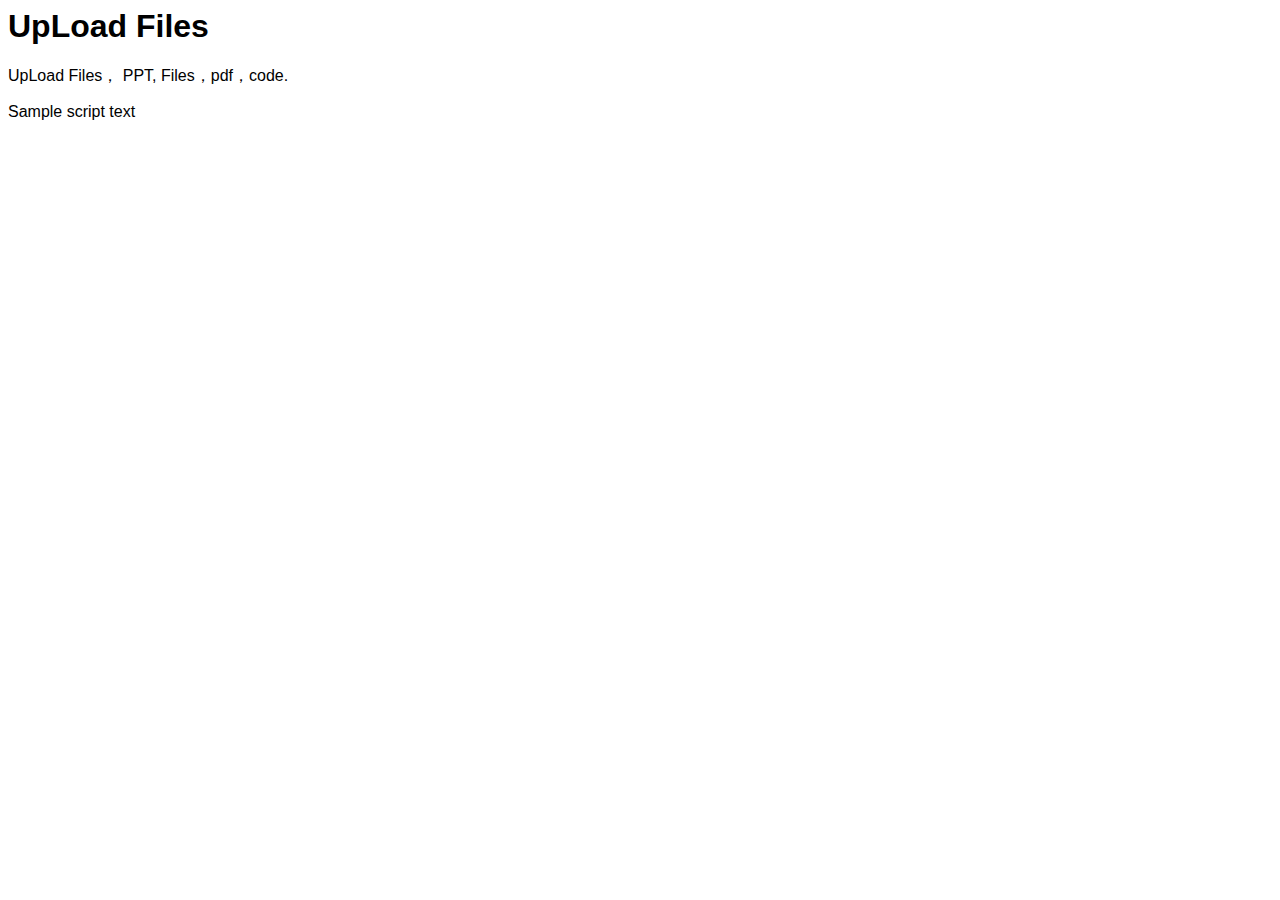
<file: files/index.html>
<html>
<head>
<style type="text/css">
body
{
	font-family: Arial;
}
</style>
</head>

<body>

<h1>UpLoad Files</h1>

<p>UpLoad Files， PPT, Files，pdf，code.</p>

<script type="text/javascript">
document.write('Sample script text');
</script>

</body>
</html>
</file>
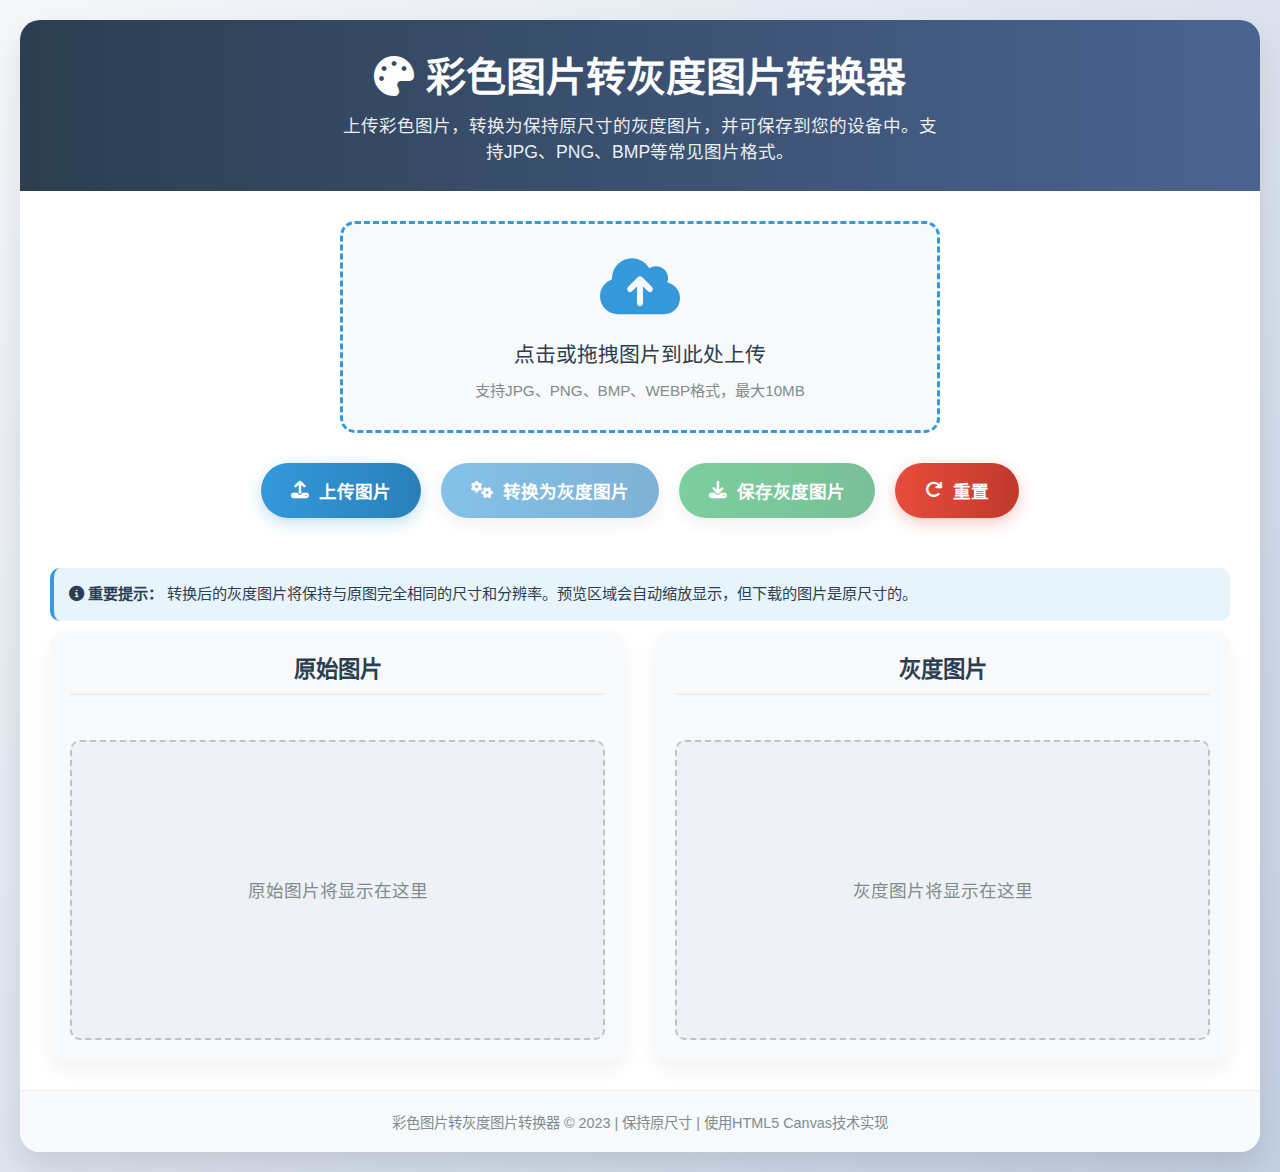
<file: Gray/index.html>
<!DOCTYPE html>
<html lang="zh-CN">
<head>
    <meta charset="UTF-8">
    <meta name="viewport" content="width=device-width, initial-scale=1.0">
    <title>彩色图片转灰度图片转换器 - 保持原尺寸</title>
    <link rel="stylesheet" href="https://cdnjs.cloudflare.com/ajax/libs/font-awesome/6.4.0/css/all.min.css">
    <style>
        * {
            margin: 0;
            padding: 0;
            box-sizing: border-box;
            font-family: 'Segoe UI', Tahoma, Geneva, Verdana, sans-serif;
        }
        
        body {
            background: linear-gradient(135deg, #f5f7fa 0%, #c3cfe2 100%);
            min-height: 100vh;
            display: flex;
            justify-content: center;
            align-items: center;
            padding: 20px;
            color: #333;
        }
        
        .container {
            max-width: 1400px;
            width: 100%;
            background-color: white;
            border-radius: 20px;
            box-shadow: 0 15px 30px rgba(0, 0, 0, 0.1);
            overflow: hidden;
        }
        
        header {
            background: linear-gradient(to right, #2c3e50, #4a6491);
            color: white;
            text-align: center;
            padding: 25px;
        }
        
        h1 {
            font-size: 2.5rem;
            margin-bottom: 10px;
        }
        
        .subtitle {
            font-size: 1.1rem;
            opacity: 0.9;
            max-width: 600px;
            margin: 0 auto;
            line-height: 1.5;
        }
        
        .content {
            display: flex;
            flex-direction: column;
            padding: 30px;
        }
        
        .controls-section {
            display: flex;
            flex-wrap: wrap;
            gap: 20px;
            margin-bottom: 30px;
            justify-content: center;
        }
        
        .control-btn {
            background: linear-gradient(to right, #3498db, #2980b9);
            color: white;
            border: none;
            padding: 15px 30px;
            border-radius: 50px;
            font-size: 1.1rem;
            font-weight: 600;
            cursor: pointer;
            display: flex;
            align-items: center;
            gap: 10px;
            transition: all 0.3s ease;
            box-shadow: 0 5px 15px rgba(52, 152, 219, 0.3);
        }
        
        .control-btn:hover {
            transform: translateY(-3px);
            box-shadow: 0 8px 20px rgba(52, 152, 219, 0.4);
        }
        
        .control-btn:active {
            transform: translateY(1px);
        }
        
        .control-btn.save {
            background: linear-gradient(to right, #27ae60, #219653);
            box-shadow: 0 5px 15px rgba(39, 174, 96, 0.3);
        }
        
        .control-btn.save:hover {
            box-shadow: 0 8px 20px rgba(39, 174, 96, 0.4);
        }
        
        .control-btn.reset {
            background: linear-gradient(to right, #e74c3c, #c0392b);
            box-shadow: 0 5px 15px rgba(231, 76, 60, 0.3);
        }
        
        .control-btn.reset:hover {
            box-shadow: 0 8px 20px rgba(231, 76, 60, 0.4);
        }
        
        .control-btn:disabled {
            opacity: 0.6;
            cursor: not-allowed;
            transform: none !important;
            box-shadow: 0 5px 15px rgba(0, 0, 0, 0.1) !important;
        }
        
        .image-section {
            display: flex;
            flex-wrap: wrap;
            gap: 30px;
            justify-content: center;
            margin-top: 10px;
        }
        
        .image-container {
            flex: 1;
            min-width: 400px;
            max-width: 600px;
            background-color: #f8f9fa;
            border-radius: 15px;
            padding: 20px;
            box-shadow: 0 10px 20px rgba(0, 0, 0, 0.05);
            transition: transform 0.3s ease;
        }
        
        .image-container:hover {
            transform: translateY(-5px);
        }
        
        .image-title {
            text-align: center;
            font-size: 1.4rem;
            font-weight: 600;
            margin-bottom: 15px;
            color: #2c3e50;
            padding-bottom: 10px;
            border-bottom: 2px solid #eee;
        }
        
        .image-info {
            text-align: center;
            font-size: 0.9rem;
            color: #7f8c8d;
            margin-bottom: 10px;
            min-height: 20px;
        }
        
        .image-preview {
            width: 100%;
            min-height: 300px;
            max-height: 500px;
            border-radius: 10px;
            background-color: #eef2f7;
            display: flex;
            justify-content: center;
            align-items: center;
            overflow: auto;
            border: 2px dashed #bdc3c7;
        }
        
        .image-preview img,
        .image-preview canvas {
            max-width: 100%;
            max-height: 100%;
            display: block;
        }
        
        .placeholder-text {
            color: #7f8c8d;
            font-size: 1.1rem;
            text-align: center;
            padding: 20px;
        }
        
        .upload-area {
            width: 100%;
            max-width: 600px;
            margin: 0 auto 30px;
            padding: 30px;
            border-radius: 15px;
            background-color: #f8f9fa;
            border: 3px dashed #3498db;
            text-align: center;
            cursor: pointer;
            transition: all 0.3s ease;
        }
        
        .upload-area:hover {
            background-color: #edf7ff;
            border-color: #2980b9;
        }
        
        .upload-area i {
            font-size: 4rem;
            color: #3498db;
            margin-bottom: 20px;
        }
        
        .upload-text {
            font-size: 1.3rem;
            margin-bottom: 10px;
            color: #2c3e50;
        }
        
        .upload-hint {
            color: #7f8c8d;
            font-size: 0.95rem;
        }
        
        #fileInput {
            display: none;
        }
        
        footer {
            text-align: center;
            padding: 20px;
            color: #7f8c8d;
            font-size: 0.9rem;
            border-top: 1px solid #eee;
            background-color: #f8f9fa;
        }
        
        .info-box {
            background-color: #e8f4fc;
            border-radius: 10px;
            padding: 15px;
            margin-top: 20px;
            font-size: 0.95rem;
            line-height: 1.5;
            color: #2c3e50;
            border-left: 4px solid #3498db;
        }
        
        .info-box strong {
            color: #2c3e50;
        }
        
        @media (max-width: 992px) {
            .image-container {
                min-width: 350px;
            }
        }
        
        @media (max-width: 768px) {
            .image-section {
                flex-direction: column;
                align-items: center;
            }
            
            .image-container {
                width: 100%;
                min-width: unset;
            }
            
            h1 {
                font-size: 2rem;
            }
            
            .control-btn {
                padding: 12px 25px;
                font-size: 1rem;
            }
            
            .image-preview {
                max-height: 400px;
            }
        }
        
        @media (max-width: 480px) {
            .controls-section {
                flex-direction: column;
                align-items: center;
            }
            
            .control-btn {
                width: 100%;
                max-width: 300px;
                justify-content: center;
            }
            
            .image-preview {
                max-height: 300px;
            }
        }
    </style>
</head>
<body>
    <div class="container">
        <header>
            <h1><i class="fas fa-palette"></i> 彩色图片转灰度图片转换器</h1>
            <p class="subtitle">上传彩色图片，转换为保持原尺寸的灰度图片，并可保存到您的设备中。支持JPG、PNG、BMP等常见图片格式。</p>
        </header>
        
        <div class="content">
            <div class="upload-area" id="uploadArea">
                <i class="fas fa-cloud-upload-alt"></i>
                <div class="upload-text">点击或拖拽图片到此处上传</div>
                <div class="upload-hint">支持JPG、PNG、BMP、WEBP格式，最大10MB</div>
                <input type="file" id="fileInput" accept="image/*">
            </div>
            
            <div class="controls-section">
                <button class="control-btn" id="uploadBtn">
                    <i class="fas fa-upload"></i> 上传图片
                </button>
                <button class="control-btn" id="convertBtn" disabled>
                    <i class="fas fa-cogs"></i> 转换为灰度图片
                </button>
                <button class="control-btn save" id="saveBtn" disabled>
                    <i class="fas fa-download"></i> 保存灰度图片
                </button>
                <button class="control-btn reset" id="resetBtn">
                    <i class="fas fa-redo"></i> 重置
                </button>
            </div>
            
            <div class="info-box">
                <i class="fas fa-info-circle"></i> <strong>重要提示：</strong> 转换后的灰度图片将保持与原图完全相同的尺寸和分辨率。预览区域会自动缩放显示，但下载的图片是原尺寸的。
            </div>
            
            <div class="image-section">
                <div class="image-container">
                    <div class="image-title">原始图片</div>
                    <div class="image-info" id="originalInfo"></div>
                    <div class="image-preview" id="originalPreview">
                        <div class="placeholder-text">原始图片将显示在这里</div>
                    </div>
                </div>
                
                <div class="image-container">
                    <div class="image-title">灰度图片</div>
                    <div class="image-info" id="grayscaleInfo"></div>
                    <div class="image-preview" id="grayscalePreview">
                        <div class="placeholder-text">灰度图片将显示在这里</div>
                    </div>
                </div>
            </div>
        </div>
        
        <footer>
            <p>彩色图片转灰度图片转换器 &copy; 2023 | 保持原尺寸 | 使用HTML5 Canvas技术实现</p>
        </footer>
    </div>

    <script>
        // DOM元素
        const fileInput = document.getElementById('fileInput');
        const uploadArea = document.getElementById('uploadArea');
        const uploadBtn = document.getElementById('uploadBtn');
        const convertBtn = document.getElementById('convertBtn');
        const saveBtn = document.getElementById('saveBtn');
        const resetBtn = document.getElementById('resetBtn');
        const originalPreview = document.getElementById('originalPreview');
        const grayscalePreview = document.getElementById('grayscalePreview');
        const originalInfo = document.getElementById('originalInfo');
        const grayscaleInfo = document.getElementById('grayscaleInfo');
        
        // 全局变量
        let originalImage = null;
        let originalImageDataUrl = null;
        let grayscaleImageDataUrl = null;
        let originalWidth = 0;
        let originalHeight = 0;
        
        // 上传区域点击事件
        uploadArea.addEventListener('click', () => {
            fileInput.click();
        });
        
        // 上传按钮点击事件
        uploadBtn.addEventListener('click', () => {
            fileInput.click();
        });
        
        // 文件选择事件
        fileInput.addEventListener('change', handleFileSelect);
        
        // 拖放功能
        uploadArea.addEventListener('dragover', (e) => {
            e.preventDefault();
            uploadArea.style.backgroundColor = '#e3f2fd';
            uploadArea.style.borderColor = '#1a73e8';
        });
        
        uploadArea.addEventListener('dragleave', (e) => {
            e.preventDefault();
            uploadArea.style.backgroundColor = '#f8f9fa';
            uploadArea.style.borderColor = '#3498db';
        });
        
        uploadArea.addEventListener('drop', (e) => {
            e.preventDefault();
            uploadArea.style.backgroundColor = '#f8f9fa';
            uploadArea.style.borderColor = '#3498db';
            
            if (e.dataTransfer.files.length) {
                handleImageFile(e.dataTransfer.files[0]);
            }
        });
        
        // 处理文件选择
        function handleFileSelect(e) {
            const file = e.target.files[0];
            if (file) {
                handleImageFile(file);
            }
        }
        
        // 处理图片文件
        function handleImageFile(file) {
            // 检查文件类型
            if (!file.type.match('image.*')) {
                alert('请选择图片文件！');
                return;
            }
            
            // 检查文件大小（限制为10MB）
            if (file.size > 10 * 1024 * 1024) {
                alert('图片大小不能超过10MB！');
                return;
            }
            
            const reader = new FileReader();
            
            reader.onload = function(e) {
                // 创建图片对象
                const img = new Image();
                img.onload = function() {
                    // 保存原始尺寸
                    originalWidth = img.width;
                    originalHeight = img.height;
                    
                    // 保存原始图片数据URL（用于后续处理）
                    originalImageDataUrl = e.target.result;
                    
                    // 显示原始图片（缩放预览）
                    displayOriginalImagePreview(img);
                    
                    // 重置灰度预览区域
                    grayscalePreview.innerHTML = '<div class="placeholder-text">点击"转换为灰度图片"按钮进行转换</div>';
                    grayscaleInfo.textContent = '';
                    grayscaleImageDataUrl = null;
                    
                    // 启用转换按钮
                    convertBtn.disabled = false;
                    saveBtn.disabled = true;
                    
                    // 显示图片信息
                    originalInfo.textContent = `尺寸: ${originalWidth} × ${originalHeight} 像素 | 格式: ${file.type.split('/')[1].toUpperCase()}`;
                };
                img.src = e.target.result;
                originalImage = img;
            };
            
            reader.readAsDataURL(file);
        }
        
        // 显示原始图片预览（缩放以适应预览区域）
        function displayOriginalImagePreview(img) {
            originalPreview.innerHTML = '';
            
            // 创建canvas用于预览
            const previewCanvas = document.createElement('canvas');
            const ctx = previewCanvas.getContext('2d');
            
            // 计算预览尺寸（保持宽高比）
            const maxPreviewWidth = originalPreview.clientWidth - 20;
            const maxPreviewHeight = originalPreview.clientHeight - 20;
            
            let previewWidth = img.width;
            let previewHeight = img.height;
            
            // 等比例缩放以适应预览区域
            if (previewWidth > maxPreviewWidth) {
                previewHeight = (maxPreviewWidth / previewWidth) * previewHeight;
                previewWidth = maxPreviewWidth;
            }
            
            if (previewHeight > maxPreviewHeight) {
                previewWidth = (maxPreviewHeight / previewHeight) * previewWidth;
                previewHeight = maxPreviewHeight;
            }
            
            previewCanvas.width = previewWidth;
            previewCanvas.height = previewHeight;
            
            // 绘制图片
            ctx.drawImage(img, 0, 0, previewWidth, previewHeight);
            
            // 添加到预览区域
            originalPreview.appendChild(previewCanvas);
        }
        
        // 转换按钮点击事件
        convertBtn.addEventListener('click', convertToGrayscale);
        
        // 转换为灰度图片（保持原尺寸）
        function convertToGrayscale() {
            if (!originalImage) {
                alert('请先上传图片！');
                return;
            }
            
            // 显示转换中提示
            grayscalePreview.innerHTML = '<div class="placeholder-text"><i class="fas fa-spinner fa-spin"></i> 正在转换中...</div>';
            
            // 使用setTimeout避免阻塞UI
            setTimeout(() => {
                // 创建全尺寸canvas用于灰度转换
                const fullSizeCanvas = document.createElement('canvas');
                const ctx = fullSizeCanvas.getContext('2d');
                
                // 设置canvas尺寸为原始图片尺寸
                fullSizeCanvas.width = originalWidth;
                fullSizeCanvas.height = originalHeight;
                
                // 绘制原始图片
                ctx.drawImage(originalImage, 0, 0, originalWidth, originalHeight);
                
                // 获取图像数据
                const imageData = ctx.getImageData(0, 0, originalWidth, originalHeight);
                const data = imageData.data;
                
                // 转换为灰度
                for (let i = 0; i < data.length; i += 4) {
                    // 灰度公式：0.299*R + 0.587*G + 0.114*B
                    const gray = 0.299 * data[i] + 0.587 * data[i + 1] + 0.114 * data[i + 2];
                    data[i] = gray;     // R
                    data[i + 1] = gray; // G
                    data[i + 2] = gray; // B
                    // Alpha通道保持不变
                }
                
                // 将灰度数据放回canvas
                ctx.putImageData(imageData, 0, 0);
                
                // 生成灰度图片的数据URL（保持原尺寸）
                grayscaleImageDataUrl = fullSizeCanvas.toDataURL('image/png');
                
                // 显示灰度图片预览（缩放）
                displayGrayscalePreview(fullSizeCanvas);
                
                // 显示图片信息
                grayscaleInfo.textContent = `尺寸: ${originalWidth} × ${originalHeight} 像素 | 格式: PNG（灰度）`;
                
                // 启用保存按钮
                saveBtn.disabled = false;
                
                // 显示成功消息
                showNotification('图片转换成功！灰度图片保持原尺寸。');
            }, 100);
        }
        
        // 显示灰度图片预览（缩放以适应预览区域）
        function displayGrayscalePreview(grayscaleCanvas) {
            grayscalePreview.innerHTML = '';
            
            // 创建预览canvas
            const previewCanvas = document.createElement('canvas');
            const ctx = previewCanvas.getContext('2d');
            
            // 计算预览尺寸（保持宽高比）
            const maxPreviewWidth = grayscalePreview.clientWidth - 20;
            const maxPreviewHeight = grayscalePreview.clientHeight - 20;
            
            let previewWidth = originalWidth;
            let previewHeight = originalHeight;
            
            // 等比例缩放以适应预览区域
            if (previewWidth > maxPreviewWidth) {
                previewHeight = (maxPreviewWidth / previewWidth) * previewHeight;
                previewWidth = maxPreviewWidth;
            }
            
            if (previewHeight > maxPreviewHeight) {
                previewWidth = (maxPreviewHeight / previewHeight) * previewWidth;
                previewHeight = maxPreviewHeight;
            }
            
            previewCanvas.width = previewWidth;
            previewCanvas.height = previewHeight;
            
            // 绘制灰度图片（缩放）
            ctx.drawImage(grayscaleCanvas, 0, 0, originalWidth, originalHeight, 0, 0, previewWidth, previewHeight);
            
            // 添加到预览区域
            grayscalePreview.appendChild(previewCanvas);
        }
        
        // 保存按钮点击事件
        saveBtn.addEventListener('click', saveGrayscaleImage);
        
        // 保存灰度图片（保持原尺寸）
        function saveGrayscaleImage() {
            if (!grayscaleImageDataUrl) {
                alert('请先转换图片为灰度！');
                return;
            }
            
            // 创建下载链接
            const link = document.createElement('a');
            link.download = `grayscale-image-${originalWidth}x${originalHeight}.png`;
            link.href = grayscaleImageDataUrl;
            
            // 触发下载
            document.body.appendChild(link);
            link.click();
            document.body.removeChild(link);
            
            // 显示成功消息
            showNotification(`灰度图片下载开始！尺寸: ${originalWidth} × ${originalHeight} 像素`);
        }
        
        // 重置按钮点击事件
        resetBtn.addEventListener('click', resetAll);
        
        // 重置所有内容
        function resetAll() {
            // 清除文件输入
            fileInput.value = '';
            
            // 重置预览区域
            originalPreview.innerHTML = '<div class="placeholder-text">原始图片将显示在这里</div>';
            grayscalePreview.innerHTML = '<div class="placeholder-text">灰度图片将显示在这里</div>';
            
            // 重置信息显示
            originalInfo.textContent = '';
            grayscaleInfo.textContent = '';
            
            // 重置变量
            originalImage = null;
            originalImageDataUrl = null;
            grayscaleImageDataUrl = null;
            originalWidth = 0;
            originalHeight = 0;
            
            // 禁用按钮
            convertBtn.disabled = true;
            saveBtn.disabled = true;
            
            // 显示通知
            showNotification('已重置所有内容，可以上传新图片');
        }
        
        // 显示通知消息
        function showNotification(message) {
            // 创建通知元素
            const notification = document.createElement('div');
            notification.textContent = message;
            notification.style.cssText = `
                position: fixed;
                top: 20px;
                right: 20px;
                background: #27ae60;
                color: white;
                padding: 15px 25px;
                border-radius: 10px;
                box-shadow: 0 5px 15px rgba(0,0,0,0.2);
                z-index: 1000;
                font-weight: 600;
                animation: slideIn 0.3s ease;
            `;
            
            // 添加到页面
            document.body.appendChild(notification);
            
            // 3秒后移除
            setTimeout(() => {
                notification.style.animation = 'slideOut 0.3s ease';
                setTimeout(() => {
                    document.body.removeChild(notification);
                }, 300);
            }, 3000);
            
            // 添加CSS动画
            if (!document.querySelector('#notification-styles')) {
                const style = document.createElement('style');
                style.id = 'notification-styles';
                style.textContent = `
                    @keyframes slideIn {
                        from { transform: translateX(100%); opacity: 0; }
                        to { transform: translateX(0); opacity: 1; }
                    }
                    @keyframes slideOut {
                        from { transform: translateX(0); opacity: 1; }
                        to { transform: translateX(100%); opacity: 0; }
                    }
                `;
                document.head.appendChild(style);
            }
        }
        
        // 添加一些示例图片供测试
        window.addEventListener('load', () => {
            // 创建示例图片（如果没有上传图片）
            setTimeout(() => {
                // 添加提示
                const tip = document.createElement('div');
                tip.innerHTML = '<p style="text-align:center; margin-top:10px; color:#7f8c8d; font-size:0.9rem;"><i class="fas fa-lightbulb"></i> 提示：您可以点击"上传图片"按钮上传自己的图片，或者直接拖拽图片到上传区域</p>';
                document.querySelector('.content').appendChild(tip);
            }, 1000);
        });
    </script>
</body>
</html>
</file>
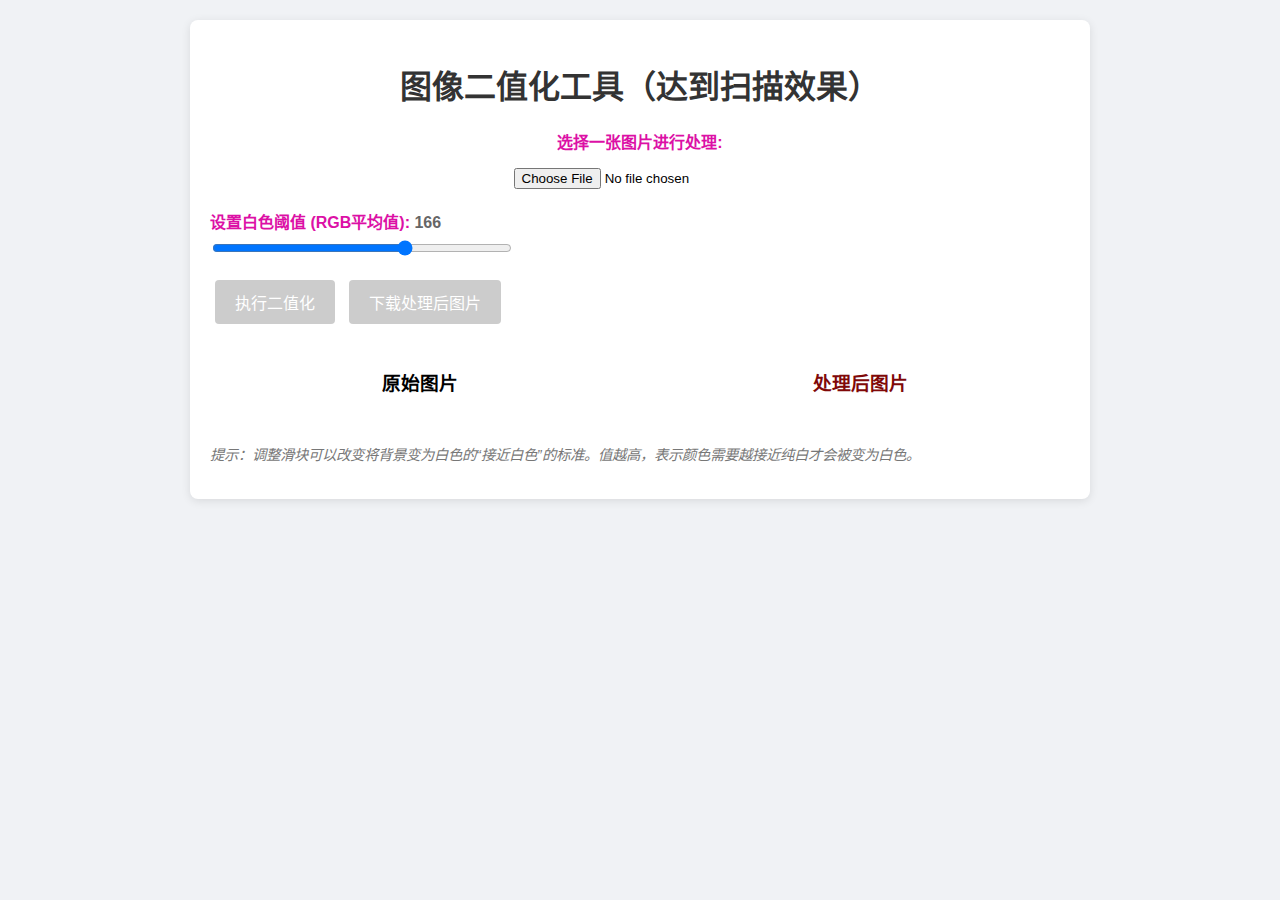
<file: photosaomiao/index.html>
<!DOCTYPE html>
<html lang="zh-CN">
<head>
    <meta charset="UTF-8">
    <meta name="viewport" content="width=device-width, initial-scale=1.0">
    <title>图像二值化（背景变白达到扫描效果）</title>
    <style>
        
        body {
            font-family: Arial, sans-serif;
            max-width: 900px;
            margin: 0 auto;
            padding: 20px;
            background-color: #f0f2f5;
        }
        h1 {
            text-align: center;
            color: #333;
        }
        .container {
            background-color: white;
            padding: 20px;
            border-radius: 8px;
            box-shadow: 0 2px 10px rgba(0,0,0,0.1);
        }
        .upload-section, .image-section {
            margin-bottom: 20px;
            text-align: center;
        }
        #imageUpload {
            margin-top: 10px;
        }
        #originalCanvas, #processedCanvas {
            max-width: 100%;
            max-height: 400px; /* 限制画布最大高度 */
            display: none; /* 初始隐藏 */
            border: 1px solid #ddd;
            margin: 10px 0;
        }
        .slider-container {
            margin: 15px 0;
        }
        label {
            display: block;
            margin-bottom: 5px;
            font-weight: bold;
            color: #dc10a6;
        }
        input[type="range"] {
            width: 100%;
            max-width: 300px;
        }
        #thresholdValue {
            font-size: 1em;
            color: #666;
        }
        button {
            background-color: #4CAF50;
            color: white;
            padding: 10px 20px;
            border: none;
            border-radius: 4px;
            cursor: pointer;
            font-size: 16px;
            margin: 5px;
        }
        button:hover {
            background-color: #45a049;
        }
        button:disabled {
            background-color: #cccccc;
            cursor: not-allowed;
        }
        .note {
            font-size: 0.9em;
            color: #777;
            margin-top: 10px;
            font-style: italic;
        }
    
/* 新增：横向排列容器 */
.row {
    display: flex;
    justify-content: center;   /* 居中 */
    gap: 20px;                 /* 两图间距 */
    margin-top: 20px;
}
.row .image-section {
    flex: 1;                   /* 各占 50% */
    text-align: center;
}
/* 让画布自适应宽度，高度自动 */
.row canvas {
    width: 100%;
    max-width: 400px;
    height: auto;
    border: 1px solid #ddd;
}
 
    </style>
</head>
<body>

   <body>

<div class="container">
    <h1>图像二值化工具（达到扫描效果）</h1>

    <div class="upload-section">
        <label for="imageUpload">选择一张图片进行处理:</label>
        <input type="file" id="imageUpload" accept="image/*">
    </div>

    <div class="slider-container">
        <label for="thresholdSlider">设置白色阈值 (RGB平均值): <span id="thresholdValue">166</span></label>
        <input type="range" id="thresholdSlider" min="0" max="255" value="166">
    </div>

    <button id="processBtn" disabled>执行二值化</button>
    <button id="downloadBtn" disabled>下载处理后图片</button>

    <!-- 横向排列 -->
    <div class="row">
        <div class="image-section">
            <h3>原始图片</h3>
            <canvas id="originalCanvas"></canvas>
        </div>
        <div class="image-section">
            <h3 style="color:rgb(128, 8, 8)">处理后图片</h3>
            <canvas id="processedCanvas"></canvas>
        </div>
    </div>

    <p class="note">提示：调整滑块可以改变将背景变为白色的“接近白色”的标准。值越高，表示颜色需要越接近纯白才会被变为白色。</p>
</div>

<script>
/* 以下脚本完全沿用你原来的 JS，无需任何改动 */
const imageUpload = document.getElementById('imageUpload');
const processBtn = document.getElementById('processBtn');
const downloadBtn = document.getElementById('downloadBtn');
const originalCanvas = document.getElementById('originalCanvas');
const processedCanvas = document.getElementById('processedCanvas');
const originalCtx = originalCanvas.getContext('2d');
const processedCtx = processedCanvas.getContext('2d');
const thresholdSlider = document.getElementById('thresholdSlider');
const thresholdValue = document.getElementById('thresholdValue');

let currentImage = null;

imageUpload.addEventListener('change', function (e) {
    const file = e.target.files[0];
    if (!file || !file.type.match('image.*')) {
        alert('请选择一个有效的图片文件！');
        return;
    }
    const reader = new FileReader();
    reader.onload = function (event) {
        currentImage = new Image();
        currentImage.onload = function () {
            originalCanvas.width = currentImage.width;
            originalCanvas.height = currentImage.height;
            originalCtx.drawImage(currentImage, 0, 0);
            originalCanvas.style.display = 'block';
            processBtn.disabled = false;
            downloadBtn.disabled = true;
        };
        currentImage.src = event.target.result;
    };
    reader.readAsDataURL(file);
});

thresholdSlider.addEventListener('input', function () {
    thresholdValue.textContent = this.value;
});

processBtn.addEventListener('click', function () {
    if (!currentImage) {
        alert('请先上传一张图片！');
        return;
    }
    processedCanvas.width = originalCanvas.width;
    processedCanvas.height = originalCanvas.height;
    const imageData = originalCtx.getImageData(0, 0, originalCanvas.width, originalCanvas.height);
    const data = imageData.data;
    const threshold = parseInt(thresholdSlider.value);
   /* for (let i = 0; i < data.length; i += 4) {
        const avg = (data[i] + data[i + 1] + data[i + 2]) / 3;
        if (avg > threshold) {
            data[i] = data[i + 1] = data[i + 2] = 255;
        }
    }
    */
     /*将大于给定阈值的颜色二值化为白色，且保留红色*/
    for (let i = 0; i < data.length; i += 4) {
        const avg = (data[i] + data[i + 1] + data[i + 2]) / 3;
        if (avg > threshold && data[i]<200) {
            data[i] = data[i + 1] = data[i + 2] = 255;  
        }
    }
    /* 黑色字体变成纯黑色 */
    for (let i = 0; i < data.length; i += 4) {
        const avg = (data[i] + data[i + 1] + data[i + 2]) / 3;
        if (avg < 44) {
            data[i] = data[i + 1] = data[i + 2] = 0;
        }
    }
    processedCtx.putImageData(imageData, 0, 0);
    processedCanvas.style.display = 'block';
    downloadBtn.disabled = false;
});

downloadBtn.addEventListener('click', function () {
    if (processedCanvas.width === 0 || processedCanvas.height === 0) {
        alert('没有可下载的处理后图片！');
        return;
    }
    const link = document.createElement('a');
    link.download = '二值化结果.png';
    link.href = processedCanvas.toDataURL('image/png');
    link.click();
});
</script>

</body>
</html>
</file>
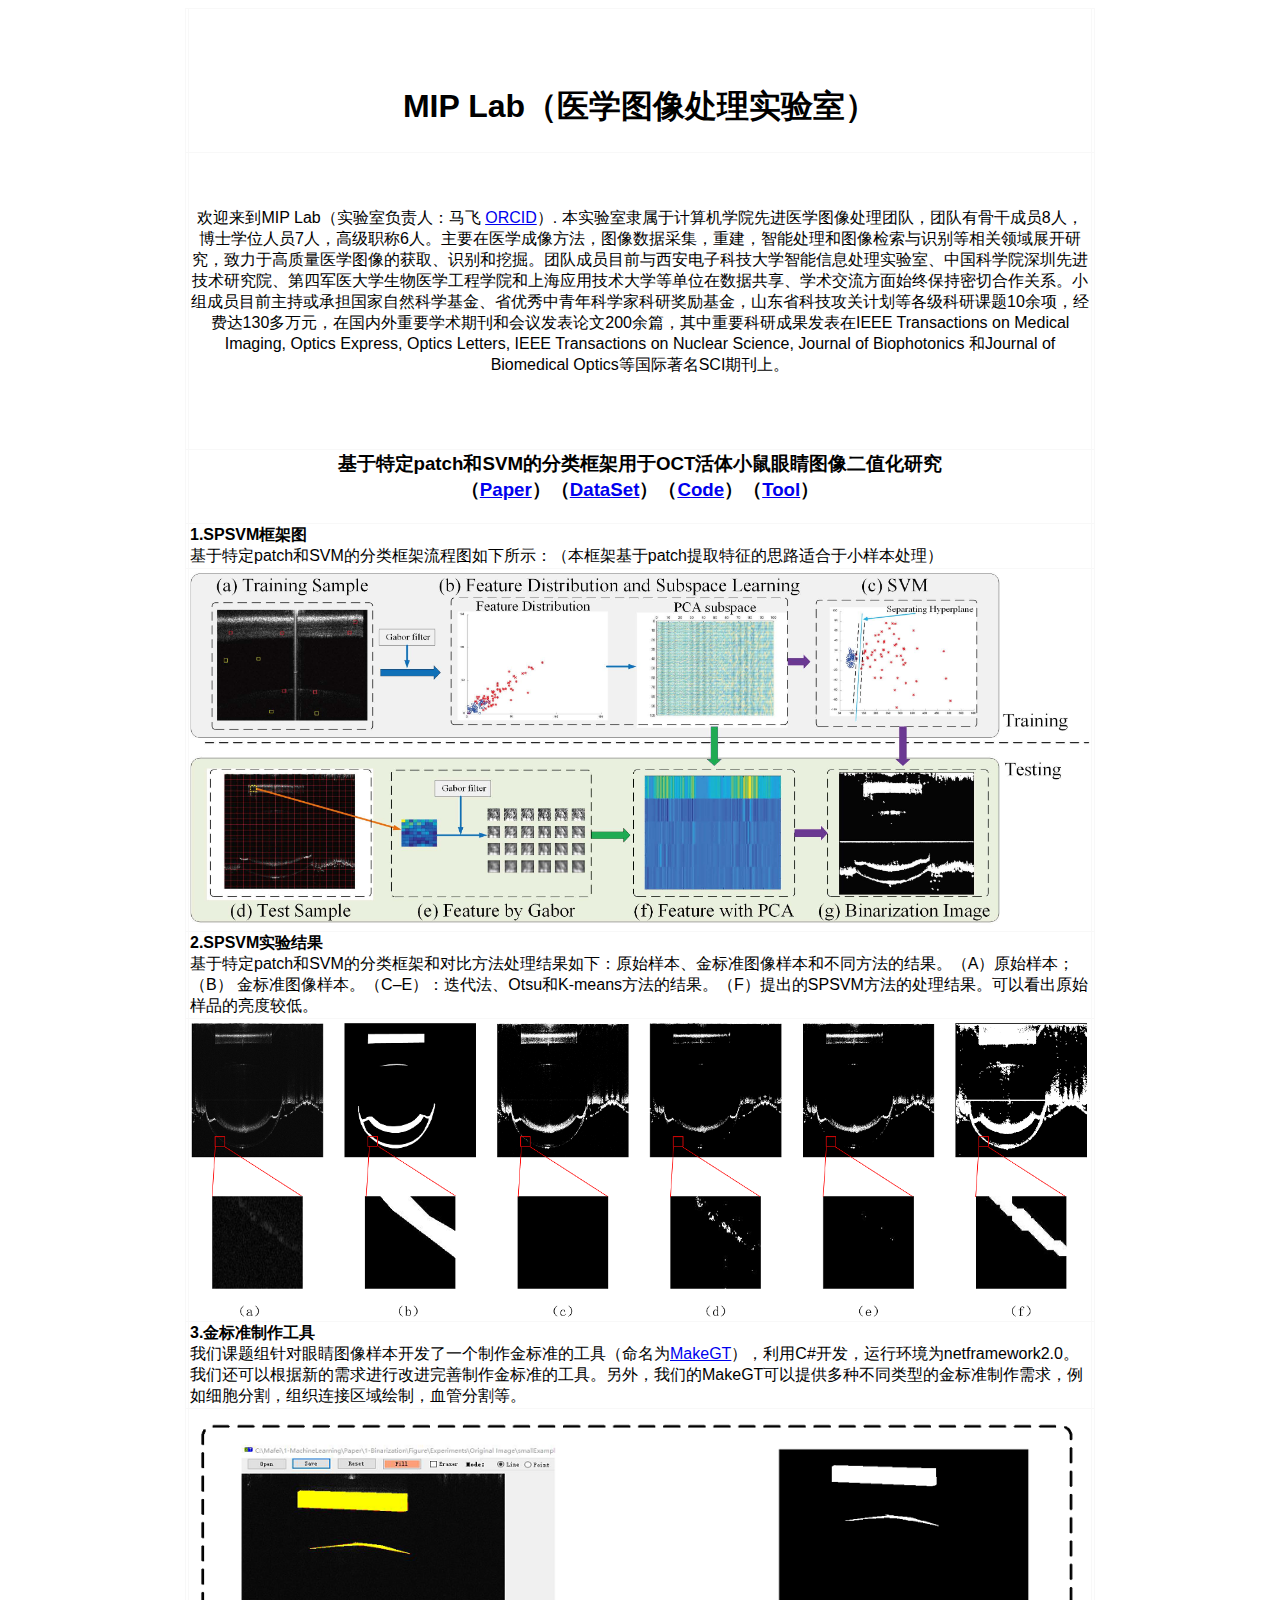
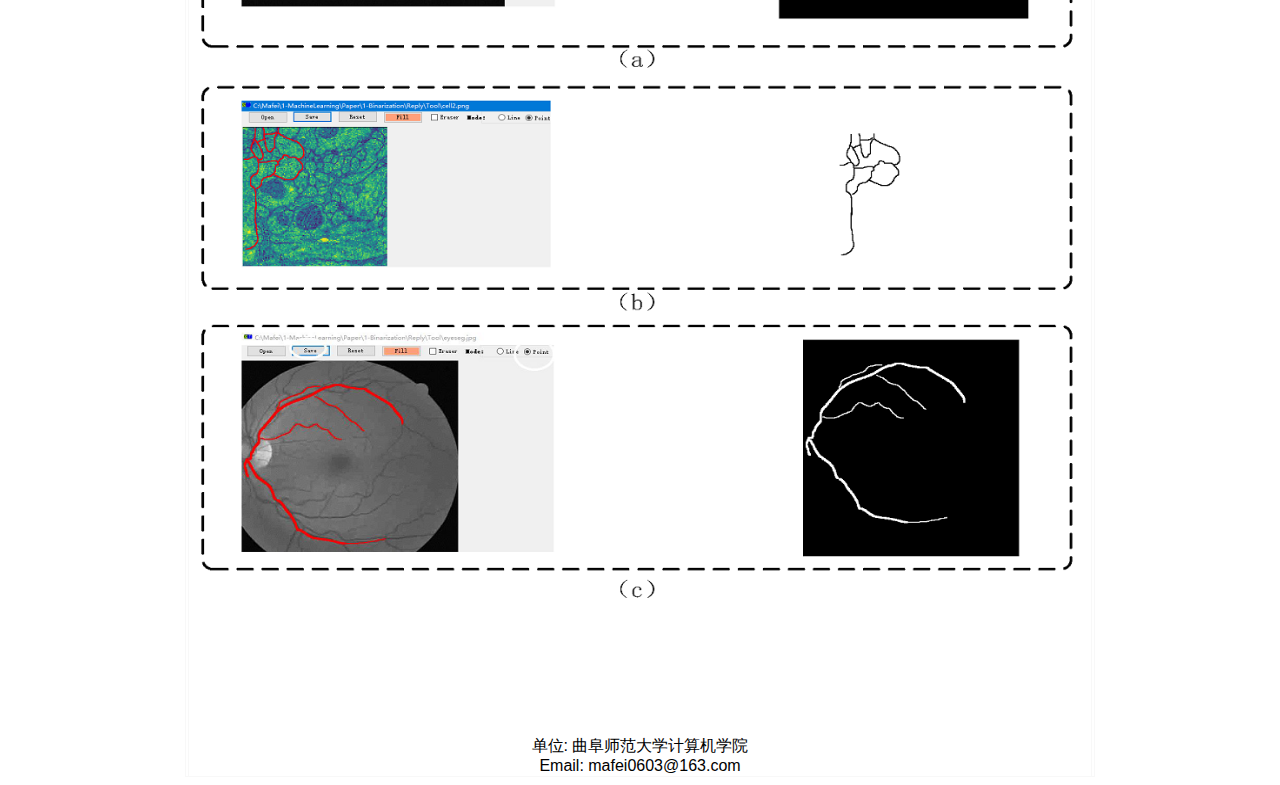
<file: index_3.html>
﻿<html>
<head>
<style type="text/css">
body
{
	font-family: Arial;
}
</style>
</head>

<body>
<style type="text/css">
.mytable{
width:900px;
height:100px;
margin:0 auto;
border-collapse: collapse;

}
</style>

<table class="mytable" bordercolor="#F8F8F8" border="1">
  <tr>
    <th></th>
    <th><br><br><br><h1 align="center">MIP Lab（医学图像处理实验室）</h1></th>
	<td></td>
  </tr>
  
  <tr>
    <td></td>
    <td align="center"><br><br><br>欢迎来到MIP Lab（实验室负责人：马飞 <a target="_top" href="https://orcid.org/0000-0002-5472-4763">ORCID</a>）. 本实验室隶属于计算机学院先进医学图像处理团队，团队有骨干成员8人，博士学位人员7人，高级职称6人。主要在医学成像方法，图像数据采集，重建，智能处理和图像检索与识别等相关领域展开研究，致力于高质量医学图像的获取、识别和挖掘。团队成员目前与西安电子科技大学智能信息处理实验室、中国科学院深圳先进技术研究院、第四军医大学生物医学工程学院和上海应用技术大学等单位在数据共享、学术交流方面始终保持密切合作关系。小组成员目前主持或承担国家自然科学基金、省优秀中青年科学家科研奖励基金，山东省科技攻关计划等各级科研课题10余项，经费达130多万元，在国内外重要学术期刊和会议发表论文200余篇，其中重要科研成果发表在IEEE Transactions on Medical Imaging, Optics Express, Optics Letters, IEEE Transactions on Nuclear Science, Journal of Biophotonics 和Journal of Biomedical Optics等国际著名SCI期刊上。 <br><br><br><br><br></td>
	<td></td>
  </tr>
    <tr>
	 <td></td>
	 <td align="center"><h3>基于特定patch和SVM的分类框架用于OCT活体小鼠眼睛图像二值化研究<br>（<a target="_top" href="JBIO2022_Patch_SVM_Classification.pdf">Paper</a>）（<a target="_top" href="https://mip2019.github.io/spsvm">DataSet</a>）（<a target="_top" href="https://mip2019.github.io/spsvm/Code_SPatchSVM_Netv106.rar">Code</a>）（<a target="_top" href="https://mip2019.github.io/spsvm/MakeGroundTruth_v1.01.zip">Tool</a>）</h3>
	
	 
	 
	  
	 </td>
	 	 <td></td>
   </tr>
    	  <tr>
		    <td></td>
			  <td align="left"><b>1.SPSVM框架图</b><br>基于特定patch和SVM的分类框架流程图如下所示：（本框架基于patch提取特征的思路适合于小样本处理）<br>
			  
			    <td></td>
   </tr>
     <tr>
		    <td></td>
			  <td align="center">  <img src='SPSVM_FlowChart.jpg' width="900" height="360" ></td>
			    <td></td>
   </tr>
     <tr>
		    <td></td>
			  <td align="left"><b>2.SPSVM实验结果</b><br>基于特定patch和SVM的分类框架和对比方法处理结果如下：原始样本、金标准图像样本和不同方法的结果。（A）原始样本；（B） 金标准图像样本。（C–E）：迭代法、Otsu和K-means方法的结果。（F）提出的SPSVM方法的处理结果。可以看出原始样品的亮度较低。<br>
			  
			    <td></td>
   </tr>
   <tr>
    <td></td>
	<td align="center">
<img src='DrawRect.png' width="900" height="300" >
<br>
     <tr>
		    <td></td>
			  <td align="left"><b>3.金标准制作工具</b><br>我们课题组针对眼睛图像样本开发了一个制作金标准的工具（命名为<a target="_top" href="https://mip2019.github.io/spsvm/MakeGroundTruth_v1.01.zip">MakeGT</a>），利用C#开发，运行环境为netframework2.0。我们还可以根据新的需求进行改进完善制作金标准的工具。另外，我们的MakeGT可以提供多种不同类型的金标准制作需求，例如细胞分割，组织连接区域绘制，血管分割等。<br>
			  
			    <td></td>
   </tr>
   <tr>
    <td></td>
	<td align="center">
<img src='toolshow.png' width="900" height="800" >
<br><br><br><br><br><br><br><br>
单位: 曲阜师范大学计算机学院
<br>
Email: mafei0603@163.com
	</td>
    <td>
	
</td>
  </tr>
  
</table>
 

</body>
</html>
</file>
<file: css/simple-line-icons.css>
@font-face {
  font-family: 'simple-line-icons';
  src: url('../fonts/Simple-Line-Icons.eot?v=2.3.2');
  src: url('../fonts/Simple-Line-Icons.eot?v=2.3.2#iefix') format('embedded-opentype'), url('../fonts/Simple-Line-Icons.woff2?v=2.3.2') format('woff2'), url('../fonts/Simple-Line-Icons.ttf?v=2.3.2') format('truetype'), url('../fonts/Simple-Line-Icons.woff?v=2.3.2') format('woff'), url('../fonts/Simple-Line-Icons.svg?v=2.3.2#simple-line-icons') format('svg');
  font-weight: normal;
  font-style: normal;
}
/*
 Use the following CSS code if you want to have a class per icon.
 Instead of a list of all class selectors, you can use the generic [class*="icon-"] selector, but it's slower:
*/
.icon-user,
.icon-people,
.icon-user-female,
.icon-user-follow,
.icon-user-following,
.icon-user-unfollow,
.icon-login,
.icon-logout,
.icon-emotsmile,
.icon-phone,
.icon-call-end,
.icon-call-in,
.icon-call-out,
.icon-map,
.icon-location-pin,
.icon-direction,
.icon-directions,
.icon-compass,
.icon-layers,
.icon-menu,
.icon-list,
.icon-options-vertical,
.icon-options,
.icon-arrow-down,
.icon-arrow-left,
.icon-arrow-right,
.icon-arrow-up,
.icon-arrow-up-circle,
.icon-arrow-left-circle,
.icon-arrow-right-circle,
.icon-arrow-down-circle,
.icon-check,
.icon-clock,
.icon-plus,
.icon-minus,
.icon-close,
.icon-exclamation,
.icon-organization,
.icon-trophy,
.icon-screen-smartphone,
.icon-screen-desktop,
.icon-plane,
.icon-notebook,
.icon-mustache,
.icon-mouse,
.icon-magnet,
.icon-energy,
.icon-disc,
.icon-cursor,
.icon-cursor-move,
.icon-crop,
.icon-chemistry,
.icon-speedometer,
.icon-shield,
.icon-screen-tablet,
.icon-magic-wand,
.icon-hourglass,
.icon-graduation,
.icon-ghost,
.icon-game-controller,
.icon-fire,
.icon-eyeglass,
.icon-envelope-open,
.icon-envelope-letter,
.icon-bell,
.icon-badge,
.icon-anchor,
.icon-wallet,
.icon-vector,
.icon-speech,
.icon-puzzle,
.icon-printer,
.icon-present,
.icon-playlist,
.icon-pin,
.icon-picture,
.icon-handbag,
.icon-globe-alt,
.icon-globe,
.icon-folder-alt,
.icon-folder,
.icon-film,
.icon-feed,
.icon-drop,
.icon-drawer,
.icon-docs,
.icon-doc,
.icon-diamond,
.icon-cup,
.icon-calculator,
.icon-bubbles,
.icon-briefcase,
.icon-book-open,
.icon-basket-loaded,
.icon-basket,
.icon-bag,
.icon-action-undo,
.icon-action-redo,
.icon-wrench,
.icon-umbrella,
.icon-trash,
.icon-tag,
.icon-support,
.icon-frame,
.icon-size-fullscreen,
.icon-size-actual,
.icon-shuffle,
.icon-share-alt,
.icon-share,
.icon-rocket,
.icon-question,
.icon-pie-chart,
.icon-pencil,
.icon-note,
.icon-loop,
.icon-home,
.icon-grid,
.icon-graph,
.icon-microphone,
.icon-music-tone-alt,
.icon-music-tone,
.icon-earphones-alt,
.icon-earphones,
.icon-equalizer,
.icon-like,
.icon-dislike,
.icon-control-start,
.icon-control-rewind,
.icon-control-play,
.icon-control-pause,
.icon-control-forward,
.icon-control-end,
.icon-volume-1,
.icon-volume-2,
.icon-volume-off,
.icon-calendar,
.icon-bulb,
.icon-chart,
.icon-ban,
.icon-bubble,
.icon-camrecorder,
.icon-camera,
.icon-cloud-download,
.icon-cloud-upload,
.icon-envelope,
.icon-eye,
.icon-flag,
.icon-heart,
.icon-info,
.icon-key,
.icon-link,
.icon-lock,
.icon-lock-open,
.icon-magnifier,
.icon-magnifier-add,
.icon-magnifier-remove,
.icon-paper-clip,
.icon-paper-plane,
.icon-power,
.icon-refresh,
.icon-reload,
.icon-settings,
.icon-star,
.icon-symbol-female,
.icon-symbol-male,
.icon-target,
.icon-credit-card,
.icon-paypal,
.icon-social-tumblr,
.icon-social-twitter,
.icon-social-facebook,
.icon-social-instagram,
.icon-social-linkedin,
.icon-social-pinterest,
.icon-social-github,
.icon-social-google,
.icon-social-reddit,
.icon-social-skype,
.icon-social-dribbble,
.icon-social-behance,
.icon-social-foursqare,
.icon-social-soundcloud,
.icon-social-spotify,
.icon-social-stumbleupon,
.icon-social-youtube,
.icon-social-dropbox {
  font-family: 'simple-line-icons';
  speak: none;
  font-style: normal;
  font-weight: normal;
  font-variant: normal;
  text-transform: none;
  line-height: 1;
  /* Better Font Rendering =========== */
  -webkit-font-smoothing: antialiased;
  -moz-osx-font-smoothing: grayscale;
}
.icon-user:before {
  content: "\e005";
}
.icon-people:before {
  content: "\e001";
}
.icon-user-female:before {
  content: "\e000";
}
.icon-user-follow:before {
  content: "\e002";
}
.icon-user-following:before {
  content: "\e003";
}
.icon-user-unfollow:before {
  content: "\e004";
}
.icon-login:before {
  content: "\e066";
}
.icon-logout:before {
  content: "\e065";
}
.icon-emotsmile:before {
  content: "\e021";
}
.icon-phone:before {
  content: "\e600";
}
.icon-call-end:before {
  content: "\e048";
}
.icon-call-in:before {
  content: "\e047";
}
.icon-call-out:before {
  content: "\e046";
}
.icon-map:before {
  content: "\e033";
}
.icon-location-pin:before {
  content: "\e096";
}
.icon-direction:before {
  content: "\e042";
}
.icon-directions:before {
  content: "\e041";
}
.icon-compass:before {
  content: "\e045";
}
.icon-layers:before {
  content: "\e034";
}
.icon-menu:before {
  content: "\e601";
}
.icon-list:before {
  content: "\e067";
}
.icon-options-vertical:before {
  content: "\e602";
}
.icon-options:before {
  content: "\e603";
}
.icon-arrow-down:before {
  content: "\e604";
}
.icon-arrow-left:before {
  content: "\e605";
}
.icon-arrow-right:before {
  content: "\e606";
}
.icon-arrow-up:before {
  content: "\e607";
}
.icon-arrow-up-circle:before {
  content: "\e078";
}
.icon-arrow-left-circle:before {
  content: "\e07a";
}
.icon-arrow-right-circle:before {
  content: "\e079";
}
.icon-arrow-down-circle:before {
  content: "\e07b";
}
.icon-check:before {
  content: "\e080";
}
.icon-clock:before {
  content: "\e081";
}
.icon-plus:before {
  content: "\e095";
}
.icon-minus:before {
  content: "\e615";
}
.icon-close:before {
  content: "\e082";
}
.icon-exclamation:before {
  content: "\e617";
}
.icon-organization:before {
  content: "\e616";
}
.icon-trophy:before {
  content: "\e006";
}
.icon-screen-smartphone:before {
  content: "\e010";
}
.icon-screen-desktop:before {
  content: "\e011";
}
.icon-plane:before {
  content: "\e012";
}
.icon-notebook:before {
  content: "\e013";
}
.icon-mustache:before {
  content: "\e014";
}
.icon-mouse:before {
  content: "\e015";
}
.icon-magnet:before {
  content: "\e016";
}
.icon-energy:before {
  content: "\e020";
}
.icon-disc:before {
  content: "\e022";
}
.icon-cursor:before {
  content: "\e06e";
}
.icon-cursor-move:before {
  content: "\e023";
}
.icon-crop:before {
  content: "\e024";
}
.icon-chemistry:before {
  content: "\e026";
}
.icon-speedometer:before {
  content: "\e007";
}
.icon-shield:before {
  content: "\e00e";
}
.icon-screen-tablet:before {
  content: "\e00f";
}
.icon-magic-wand:before {
  content: "\e017";
}
.icon-hourglass:before {
  content: "\e018";
}
.icon-graduation:before {
  content: "\e019";
}
.icon-ghost:before {
  content: "\e01a";
}
.icon-game-controller:before {
  content: "\e01b";
}
.icon-fire:before {
  content: "\e01c";
}
.icon-eyeglass:before {
  content: "\e01d";
}
.icon-envelope-open:before {
  content: "\e01e";
}
.icon-envelope-letter:before {
  content: "\e01f";
}
.icon-bell:before {
  content: "\e027";
}
.icon-badge:before {
  content: "\e028";
}
.icon-anchor:before {
  content: "\e029";
}
.icon-wallet:before {
  content: "\e02a";
}
.icon-vector:before {
  content: "\e02b";
}
.icon-speech:before {
  content: "\e02c";
}
.icon-puzzle:before {
  content: "\e02d";
}
.icon-printer:before {
  content: "\e02e";
}
.icon-present:before {
  content: "\e02f";
}
.icon-playlist:before {
  content: "\e030";
}
.icon-pin:before {
  content: "\e031";
}
.icon-picture:before {
  content: "\e032";
}
.icon-handbag:before {
  content: "\e035";
}
.icon-globe-alt:before {
  content: "\e036";
}
.icon-globe:before {
  content: "\e037";
}
.icon-folder-alt:before {
  content: "\e039";
}
.icon-folder:before {
  content: "\e089";
}
.icon-film:before {
  content: "\e03a";
}
.icon-feed:before {
  content: "\e03b";
}
.icon-drop:before {
  content: "\e03e";
}
.icon-drawer:before {
  content: "\e03f";
}
.icon-docs:before {
  content: "\e040";
}
.icon-doc:before {
  content: "\e085";
}
.icon-diamond:before {
  content: "\e043";
}
.icon-cup:before {
  content: "\e044";
}
.icon-calculator:before {
  content: "\e049";
}
.icon-bubbles:before {
  content: "\e04a";
}
.icon-briefcase:before {
  content: "\e04b";
}
.icon-book-open:before {
  content: "\e04c";
}
.icon-basket-loaded:before {
  content: "\e04d";
}
.icon-basket:before {
  content: "\e04e";
}
.icon-bag:before {
  content: "\e04f";
}
.icon-action-undo:before {
  content: "\e050";
}
.icon-action-redo:before {
  content: "\e051";
}
.icon-wrench:before {
  content: "\e052";
}
.icon-umbrella:before {
  content: "\e053";
}
.icon-trash:before {
  content: "\e054";
}
.icon-tag:before {
  content: "\e055";
}
.icon-support:before {
  content: "\e056";
}
.icon-frame:before {
  content: "\e038";
}
.icon-size-fullscreen:before {
  content: "\e057";
}
.icon-size-actual:before {
  content: "\e058";
}
.icon-shuffle:before {
  content: "\e059";
}
.icon-share-alt:before {
  content: "\e05a";
}
.icon-share:before {
  content: "\e05b";
}
.icon-rocket:before {
  content: "\e05c";
}
.icon-question:before {
  content: "\e05d";
}
.icon-pie-chart:before {
  content: "\e05e";
}
.icon-pencil:before {
  content: "\e05f";
}
.icon-note:before {
  content: "\e060";
}
.icon-loop:before {
  content: "\e064";
}
.icon-home:before {
  content: "\e069";
}
.icon-grid:before {
  content: "\e06a";
}
.icon-graph:before {
  content: "\e06b";
}
.icon-microphone:before {
  content: "\e063";
}
.icon-music-tone-alt:before {
  content: "\e061";
}
.icon-music-tone:before {
  content: "\e062";
}
.icon-earphones-alt:before {
  content: "\e03c";
}
.icon-earphones:before {
  content: "\e03d";
}
.icon-equalizer:before {
  content: "\e06c";
}
.icon-like:before {
  content: "\e068";
}
.icon-dislike:before {
  content: "\e06d";
}
.icon-control-start:before {
  content: "\e06f";
}
.icon-control-rewind:before {
  content: "\e070";
}
.icon-control-play:before {
  content: "\e071";
}
.icon-control-pause:before {
  content: "\e072";
}
.icon-control-forward:before {
  content: "\e073";
}
.icon-control-end:before {
  content: "\e074";
}
.icon-volume-1:before {
  content: "\e09f";
}
.icon-volume-2:before {
  content: "\e0a0";
}
.icon-volume-off:before {
  content: "\e0a1";
}
.icon-calendar:before {
  content: "\e075";
}
.icon-bulb:before {
  content: "\e076";
}
.icon-chart:before {
  content: "\e077";
}
.icon-ban:before {
  content: "\e07c";
}
.icon-bubble:before {
  content: "\e07d";
}
.icon-camrecorder:before {
  content: "\e07e";
}
.icon-camera:before {
  content: "\e07f";
}
.icon-cloud-download:before {
  content: "\e083";
}
.icon-cloud-upload:before {
  content: "\e084";
}
.icon-envelope:before {
  content: "\e086";
}
.icon-eye:before {
  content: "\e087";
}
.icon-flag:before {
  content: "\e088";
}
.icon-heart:before {
  content: "\e08a";
}
.icon-info:before {
  content: "\e08b";
}
.icon-key:before {
  content: "\e08c";
}
.icon-link:before {
  content: "\e08d";
}
.icon-lock:before {
  content: "\e08e";
}
.icon-lock-open:before {
  content: "\e08f";
}
.icon-magnifier:before {
  content: "\e090";
}
.icon-magnifier-add:before {
  content: "\e091";
}
.icon-magnifier-remove:before {
  content: "\e092";
}
.icon-paper-clip:before {
  content: "\e093";
}
.icon-paper-plane:before {
  content: "\e094";
}
.icon-power:before {
  content: "\e097";
}
.icon-refresh:before {
  content: "\e098";
}
.icon-reload:before {
  content: "\e099";
}
.icon-settings:before {
  content: "\e09a";
}
.icon-star:before {
  content: "\e09b";
}
.icon-symbol-female:before {
  content: "\e09c";
}
.icon-symbol-male:before {
  content: "\e09d";
}
.icon-target:before {
  content: "\e09e";
}
.icon-credit-card:before {
  content: "\e025";
}
.icon-paypal:before {
  content: "\e608";
}
.icon-social-tumblr:before {
  content: "\e00a";
}
.icon-social-twitter:before {
  content: "\e009";
}
.icon-social-facebook:before {
  content: "\e00b";
}
.icon-social-instagram:before {
  content: "\e609";
}
.icon-social-linkedin:before {
  content: "\e60a";
}
.icon-social-pinterest:before {
  content: "\e60b";
}
.icon-social-github:before {
  content: "\e60c";
}
.icon-social-google:before {
  content: "\e60d";
}
.icon-social-reddit:before {
  content: "\e60e";
}
.icon-social-skype:before {
  content: "\e60f";
}
.icon-social-dribbble:before {
  content: "\e00d";
}
.icon-social-behance:before {
  content: "\e610";
}
.icon-social-foursqare:before {
  content: "\e611";
}
.icon-social-soundcloud:before {
  content: "\e612";
}
.icon-social-spotify:before {
  content: "\e613";
}
.icon-social-stumbleupon:before {
  content: "\e614";
}
.icon-social-youtube:before {
  content: "\e008";
}
.icon-social-dropbox:before {
  content: "\e00c";
}
</file>
<file: css/layout.min.css>
.link,
body {
    position: relative
}

h1,
h2,
h3,
h4,
h5,
h6,
p {
    line-height: 1.4;
    font-family: Hind, sans-serif
}

.btn-theme.active.focus,
.btn-theme.active:focus,
.btn-theme.focus,
.btn-theme:active.focus,
.btn-theme:active:focus,
.btn-theme:focus,
:active,
:focus,
a,
a:active,
a:focus,
a:hover {
    outline: 0
}

.header .nav-item-child,
.link,
a,
body,
em,
h1,
h2,
h3,
h4,
h5,
h6,
li,
li a,
p,
span {
    font-family: -apple-system, BlinkMacSystemFont, 'Segoe UI', Roboto, Helvetica, Arial, sans-serif, 'Apple Color Emoji', 'Segoe UI Emoji', 'Segoe UI Symbol'
}

.back-to-top,
.header .nav-item-child,
.link {
    text-transform: uppercase
}

.back-to-top:focus,
.back-to-top:hover,
.btn-theme.focus,
.btn-theme:focus,
.btn-theme:hover,
.content-wrapper-link,
.header .logo-wrap:focus,
.header .logo-wrap:hover,
a:active,
a:focus,
a:hover,
h1>a:focus,
h2>a:focus,
h3>a:focus,
h4>a:focus,
h5>a:focus,
h6>a:focus {
    text-decoration: none
}

html {
    overflow-x: hidden
}

body,
html,
html a {
    -webkit-font-smoothing: antialiased
}

p {
    font-size: 15px;
    font-weight: 400;
    color: #a6a7aa;
    margin-bottom: 15px
}

em,
li,
li a {
    font-size: 16px;
    font-weight: 500;
    color: #515769
}

a {
    color: #81848f
}

a:active,
a:focus,
a:hover {
    color: #999caa
}

.link {
    font-size: 13px;
    font-weight: 600
}

.link:after {
    position: absolute;
    top: 8px;
    right: -15px;
    width: 9px;
    height: 2px;
    background: #17bed2;
    content: " "
}

span {
    font-size: 14px;
    font-weight: 400;
    color: #bfc1c7
}

h1,
h2,
h3,
h4,
h5,
h6 {
    font-weight: 700;
    color: #515769;
    margin: 0 0 15px
}

h1>a,
h2>a,
h3>a,
h4>a,
h5>a,
h6>a {
    color: #515769
}

h1>a:hover,
h2>a:hover,
h3>a:hover,
h4>a:hover,
h5>a:hover,
h6>a:hover {
    color: #999caa;
    text-decoration: none
}

h1 {
    font-size: 40px
}

h2 {
    font-size: 30px
}

h3,
h4 {
    font-size: 22px
}

::selection {
    color: #fff;
    background: #17bed2;
    text-shadow: none
}

::-webkit-selection {
    color: #fff;
    background: #17bed2;
    text-shadow: none
}

::-moz-selection {
    color: #fff;
    background: #17bed2;
    text-shadow: none
}

.section-seperator {
    border-bottom: 1px solid #edf0f2
}

.content-wrapper-link {
    position: absolute;
    top: 0;
    left: 0;
    right: 0;
    bottom: 0;
    display: block;
    z-index: 3
}

.btn-icon,
.btn-theme,
.promo-block {
    position: relative
}

.btn-theme,
.social-icons {
    display: inline-block;
    vertical-align: middle;
    text-align: center
}

.btn-theme {
    line-height: 1;
    background-image: none;
    border-style: solid;
    white-space: nowrap;
    -ms-touch-action: manipulation;
    touch-action: manipulation;
    cursor: pointer;
    -webkit-user-select: none;
    -moz-user-select: none;
    -ms-user-select: none;
    user-select: none
}

.btn-theme:hover {
    transition-duration: .3s;
    transition-property: all;
    transition-timing-function: cubic-bezier(.7, 1, .7, 1)
}

.btn-theme.active,
.btn-theme:active {
    background-image: none;
    outline: 0
}

.btn-theme.disabled,
.btn-theme[disabled],
fieldset[disabled] .btn-theme {
    cursor: not-allowed;
    box-shadow: none;
    opacity: .65;
    pointer-events: none
}

.btn-icon {
    top: 1px;
    margin-right: 10px
}

.btn-white-bg {
    color: #515769;
    background: #fff;
    border-color: transparent;
    border-width: 0
}

.btn-white-bg.focus,
.btn-white-bg:focus,
.btn-white-bg:hover {
    color: #fff;
    background: #17bed2;
    border-color: transparent
}

.btn-white-brd {
    color: #fff;
    background: 0 0;
    border-color: #fff;
    border-width: 2px
}

.btn-white-brd.focus,
.btn-white-brd:focus,
.btn-white-brd:hover {
    color: #515769;
    background: #fff;
    border-color: #fff
}

.btn-default-bg {
    color: #515769;
    background: #f3f4f5;
    border-color: transparent;
    border-width: 0
}

.btn-default-bg.focus,
.btn-default-bg:focus,
.btn-default-bg:hover {
    color: #fff;
    background: #17bed2;
    border-color: transparent
}

.btn-theme-sm {
    font-size: 13px;
    font-weight: 600;
    padding: 15px 40px
}

.btn-theme-md {
    font-size: 15px;
    font-weight: 600;
    padding: 20px 30px
}

.progress-box .progress {
    box-shadow: none;
    height: 3px
}

.progress-box .progress-bar {
    transition-duration: 2s;
    transition-property: all;
    transition-timing-function: cubic-bezier(.7, 1, .7, 1)
}

.header .navbar,
.header .navbar-toggle .toggle-icon,
.service .service-element,
.service .service-info,
.service:hover .service-element,
.service:hover .service-info,
.social-icons,
.social-icons:hover {
    transition-duration: .3s;
    transition-property: all;
    transition-timing-function: cubic-bezier(.7, 1, .7, 1)
}

.social-icons {
    width: 40px;
    height: 40px;
    font-size: 16px;
    color: #515769;
    background: #fff;
    border-radius: 50%;
    padding: 11px
}

.social-icons:hover {
    color: #fff;
    background: #515769
}

.promo-banner {
    text-align: center
}

.promo-banner .promo-banner-title {
    font-size: 50px;
    color: #fff
}

.promo-banner .promo-banner-text {
    font-size: 20px;
    color: #fff;
    opacity: .8
}

.promo-block {
    background: #fafafa;
    padding-top: 200px
}

.promo-block .promo-block-title {
    font-size: 70px;
    line-height: 1
}

@media (max-width:480px) {
    .promo-block .promo-block-title {
        font-size: 60px
    }
}

.promo-block .promo-block-text {
    font-size: 30px
}


.promo-block-text1 {
    
    font-size: 22px;
    width: 100%; /* 设置一个相对较小的宽度以触发自动换行 */
    word-break: break-word; /* 可选，用于防止长单词溢出容器 */
    white-space: normal; /* 默认值，允许文本在需要时自动换行 */
    text-align: justify; /* 设置为两端对齐 */
    color: rgb(99, 97, 97); /* 设置文本颜色为黑色 */
    /* text-indent: 2em; 首行缩进两个字符 */
}

.promo-block-text2 {
    
    font-size: 18px;
    width: 100%; /* 设置一个相对较小的宽度以触发自动换行 */
    word-break: break-word; /* 可选，用于防止长单词溢出容器 */
    white-space: normal; /* 默认值，允许文本在需要时自动换行 */
    text-align: justify; /* 设置为两端对齐 */
    color: rgb(99, 97, 97); /* 设置文本颜色为黑色 */
    text-indent: 2em; /* 首行缩进两个字符 */
}

.promo-block-text3 {
    font-size: 16px;
    text-align: left; 
    color: rgb(92, 85, 85); /* 设置文本颜色为黑色 */
    text-indent: 2em; /* 首行缩进两个字符 */

}

.promo-block-text4 {
    font-size: 18px;
    text-align: justify; 
    color: rgb(92, 85, 85); /* 设置文本颜色为黑色 */
    /* text-indent: 2em; 首行缩进两个字符 */
}


.promo-block .promo-block-img-wrap {
    position: relative;
    height: 400px
}

.promo-block .promo-block-img {
    position: absolute;
    right: 0;
    bottom: 0
}

@media (max-width:768px) {
    .promo-block {
        text-align: center;
        padding-top: 170px
    }

    .promo-block .promo-block-img-wrap {
        height: auto
    }

    .promo-block .promo-block-img {
        position: relative;
        margin-left: auto;
        margin-right: auto
    }
}

.service {
    background: #fff;
    padding: 30px
}

.service .service-element,
.service .service-info {
    -webkit-transform: translate3d(0, 0, 0);
    -moz-transform: translate3d(0, 0, 0);
    transform: translate3d(0, 0, 0)
}

.service .service-icon {
    display: block;
    font-size: 30px;
    color: #999caa;
    margin-bottom: 30px
}

.service:hover .service-element {
    opacity: 0;
    -webkit-transform: translate3d(0, -100%, 0);
    -moz-transform: translate3d(0, -100%, 0);
    transform: translate3d(0, -100%, 0)
}

.service:hover .service-info {
    -webkit-transform: translate3d(0, -30%, 0);
    -moz-transform: translate3d(0, -30%, 0);
    transform: translate3d(0, -30%, 0)
}

.footer .footer-logo {
    width: 110px;
    height: auto
}

.navbar-fixed-top .navbar-collapse {
    max-height: 100%
}

.header .navbar {
    background: #fff;
    margin-bottom: 0;
    border-bottom: 1px solid rgba(255, 255, 255, .2)
}

.header .navbar-toggle {
    width: 25px;
    height: 25px;
    border: none;
    padding: 0;
    margin: 35px 0
}

.header .navbar-toggle .toggle-icon {
    position: relative;
    width: 21px;
    height: 1px;
    display: inline-block;
    background: #515769
}

.header .navbar-toggle .toggle-icon:after,
.header .navbar-toggle .toggle-icon:before {
    position: absolute;
    left: 0;
    background: #515769;
    content: " "
}

.header .navbar-toggle:hover .toggle-icon,
.header .navbar-toggle:hover .toggle-icon:after,
.header .navbar-toggle:hover .toggle-icon:before {
    background: #17bed2;
    transition-duration: .3s;
    transition-property: all;
    transition-timing-function: cubic-bezier(.7, 1, .7, 1)
}

.header .navbar-toggle .toggle-icon:before {
    width: 10px;
    height: 1px;
    bottom: 10px;
    -webkit-transform: rotate(0);
    -moz-transform: rotate(0);
    transform: rotate(0);
    transition-duration: .3s;
    transition-property: all;
    transition-timing-function: cubic-bezier(.7, 1, .7, 1)
}

.header .navbar-toggle .toggle-icon:after {
    width: 16px;
    height: 1px;
    top: -5px;
    -webkit-transform: rotate(0);
    -moz-transform: rotate(0);
    transform: rotate(0);
    transition-duration: .3s;
    transition-property: all;
    transition-timing-function: cubic-bezier(.7, 1, .7, 1)
}

.header .navbar-toggle:hover .toggle-icon:after,
.header .navbar-toggle:hover .toggle-icon:before {
    width: 21px;
    height: 1px
}

.header .navbar-toggle:hover .toggle-icon.is-clicked {
    background: rgba(81, 87, 105, 0)
}

.header .logo {
    width: 100px;
    height: 100px;
    float: left;
    max-height: 95px;
    line-height: 65px;
    display: flex;
    align-items: center;
}

.header .logo-wrap {
    display: inline-block;
    padding: 15px 0
}

.header .logo-img {
    display: inline-block;
    width: 110px;
    height: auto;
    max-width: 100%;
    max-height: 100%;
    vertical-align: middle
}

.header .nav-item,
.header .nav-item-child {
    display: block;
    position: relative
}



.header .navbar-nav {
    padding-left: 0;
    margin-bottom: 0;
    list-style: none
}

.header .nav-item:last-child .nav-item-child {
    padding-right: 0
}

.header .nav-item.active .nav-item-hover:after,
.header .nav-item:hover .nav-item-hover:after {
    opacity: 1;
    transition-duration: .4s;
    transition-property: all;
    transition-timing-function: cubic-bezier(.7, 1, .7, 1)
}

.header .nav-item-child {
    font-size: 20px;
    font-weight: 600;
    color: #515769;
    line-height: 55px;
    padding: 20px;
    transition-duration: .3s;
    transition-property: all;
    transition-timing-function: cubic-bezier(.7, 1, .7, 1)
}


.header .nav-item-child2 {
    font-size: 15px;
    font-weight: 600;
    color: #e24141;
    line-height: 55px;
    padding: 20px;
    transition-duration: .3s;
    transition-property: all;
    transition-timing-function: cubic-bezier(.7, 1, .7, 1)
}

.header .nav-item-child:focus,
.header .nav-item-child:hover {
    background: inherit
}

.header .nav-item-hover {
    position: relative
}

.header .nav-item-hover:after {
    position: absolute;
    top: 45px;
    left: 0;
    width: 9px;
    height: 2px;
    background: #17bed2;
    opacity: 0;
    content: " ";
    transition-duration: .4s;
    transition-property: all;
    transition-timing-function: cubic-bezier(.7, 1, .7, 1)
}

@media (max-width:991px) {
    .header {
        background: #fff
    }

    .header .navbar-toggle {
        display: block
    }

    .header .navbar-collapse.collapse {
        display: none !important
    }

    .header .navbar-collapse.collapse.in {
        display: block !important
    }

    .header .nav-collapse {
        padding-left: 0;
        padding-right: 0
    }

    .header .navbar-nav {
        margin: 0;
        float: none
    }

    .header .navbar-nav .nav-item {
        float: none
    }

    .header .menu-container:after,
    .header .menu-container:before {
        content: " ";
        display: table
    }

    .header .menu-container:after {
        clear: both
    }

    .header .nav-item-child {
        color: #515769;
        line-height: 1.4;
        padding: 12px 12px 12px 15px
    }

    .header .nav-item-hover:after {
        position: absolute;
        top: 19px
    }
}

@media (max-width:767px) {
    .header .menu-container {
        padding-left: 15px;
        padding-right: 15px;
        margin-left: 0;
        margin-right: 0
    }

    .header .navbar>.container,
    .header .navbar>.container>.nav-collapse {
        padding-left: 0;
        padding-right: 0;
        margin-left: 0;
        margin-right: 0
    }

    .header .navbar>.container {
        width: auto
    }
}

@media (min-width:992px) {
    .header .navbar-nav-right {
        float: right
    }

    .page-on-scroll .header .nav-item-child,
    .page-on-scroll .header .navbar {
        transition-duration: .3s;
        transition-property: all;
        transition-timing-function: cubic-bezier(.7, 1, .7, 1)
    }

    .page-on-scroll .header .navbar {
        background: #fff;
        border-bottom-color: #f0f0f0
    }

    .page-on-scroll .header .nav-item-child {
        color: #515769
    }
}

.back-to-top,
.back-to-top:hover {
    color: #fff;
    transition-property: all;
    transition-timing-function: cubic-bezier(.7, 1, .7, 1)
}

.back-to-top {
    position: fixed;
    right: 10px;
    bottom: 10px;
    display: inline-block;
    z-index: 9;
    width: 40px;
    height: 40px;
    font-size: 11px;
    font-weight: 400;
    text-align: center;
    line-height: 3;
    letter-spacing: 1px;
    background: #515769;
    border-radius: 3px;
    visibility: hidden;
    opacity: 0;
    padding: 5px;
    -webkit-transform: translate3d(0, 50px, 0);
    -moz-transform: translate3d(0, 50px, 0);
    transform: translate3d(0, 50px, 0);
    transition-duration: .3s
}

.back-to-top:hover {
    transition-duration: .3s
}

.back-to-top.back-to-top-is-visible {
    visibility: visible;
    opacity: .6;
    -webkit-transform: translate3d(0, 0, 0);
    -moz-transform: translate3d(0, 0, 0);
    transform: translate3d(0, 0, 0);
    transition-duration: .3s;
    transition-property: all;
    transition-timing-function: cubic-bezier(.7, 1, .7, 1)
}

.back-to-top.back-to-top-is-visible:hover {
    opacity: 1;
    transition-duration: .3s;
    transition-property: all;
    transition-timing-function: cubic-bezier(.7, 1, .7, 1)
}

.back-to-top.back-to-top-fade-out {
    opacity: .4
}

.back-to-top.back-to-top-fade-out:hover {
    opacity: 1;
    transition-duration: .3s;
    transition-property: all;
    transition-timing-function: cubic-bezier(.7, 1, .7, 1)
}

.swiper-clients-img,
.swiper-clients-img:hover {
    transition-duration: .2s;
    transition-property: all;
    transition-timing-function: cubic-bezier(.7, 1, .7, 1)
}

.swiper-slider {
    position: relative;
    width: 100%;
    height: 100%;
    overflow: hidden
}

.swiper-clients-img {
    display: block;
    width: 130px;
    height: auto;
    margin: 0 auto;
    opacity: 1;
    cursor: pointer
}

.container-full-width:after,
.container-full-width:before,
.container-sm:after,
.container-sm:before {
    content: " ";
    display: table
}

.swiper-clients-img:hover {
    opacity: .8
}

.color-base {
    color: #17bed2 !important
}

.color-white {
    color: #fff !important
}

.color-heading {
    color: #515769 !important
}

.color-subtitle {
    color: #a6a7aa !important
}

.color-link {
    color: #81848f !important
}

.color-link-hover {
    color: #999caa !important
}

.color-sky-light {
    color: #fafafa !important
}

.bg-color-base {
    background: #17bed2 !important
}

.bg-color-white {
    background: #fff !important
}

.bg-color-heading {
    background: #515769 !important
}

.bg-color-subtitle {
    background: #a6a7aa !important
}

.bg-color-link {
    background: #81848f !important
}

.bg-color-link-hover {
    background: #999caa !important
}

.bg-color-sky-light {
    background: #fafafa !important
}

.row-space-2 {
    margin-right: -2px;
    margin-left: -2px
}

.container-full-width,
.container-sm {
    margin-right: auto;
    margin-left: auto
}

.row-space-2>[class*=col-] {
    padding-left: 2px;
    padding-right: 2px
}

.container-full-width:after {
    clear: both
}

.container-sm {
    padding-right: 15px;
    padding-left: 15px
}

.container-sm:after {
    clear: both
}

@media (min-width:768px) {
    .container-sm {
        width: 750px
    }
}

@media (min-width:1200px) {
    .container-sm {
        width: 970px
    }
}

.content {
    padding-top: 40px;
    padding-bottom: 40px
}

.content-sm {
    padding-top: 60px;
    padding-bottom: 60px
}

.content-md {
    padding-top: 80px;
    padding-bottom: 80px
}

.content-lg {
    padding-top: 100px;
    padding-bottom: 100px
}

.full-width {
    width: 100%;
    height: auto
}

.fweight-300 {
    font-weight: 300 !important
}

.fweight-400 {
    font-weight: 400 !important
}

.fweight-500 {
    font-weight: 500 !important
}

.fweight-600 {
    font-weight: 600 !important
}

.fweight-700 {
    font-weight: 700 !important
}

.margin-l-0 {
    margin-left: 0 !important
}

.margin-l-5 {
    margin-left: 5px !important
}

.margin-l-10 {
    margin-left: 10px !important
}

.margin-l-20 {
    margin-left: 20px !important
}

.margin-r-0 {
    margin-right: 0 !important
}

.margin-r-5 {
    margin-right: 5px !important
}

.margin-r-10 {
    margin-right: 10px !important
}

.margin-r-20 {
    margin-right: 20px !important
}

.margin-t-0 {
    margin-top: 0 !important
}

.margin-t-5 {
    margin-top: 5px !important
}

.margin-t-10 {
    margin-top: 10px !important
}

.margin-t-20 {
    margin-top: 20px !important
}

.margin-t-30 {
    margin-top: 30px !important
}

.margin-t-40 {
    margin-top: 40px !important
}

.margin-t-50 {
    margin-top: 50px !important
}

.margin-t-60 {
    margin-top: 60px !important
}

.margin-b-0 {
    /* margin-bottom: 0 !important */
    margin: auto;
    width: 50%;
    padding: 10px;
    text-align: center;
}

.margin-b-4 {
    margin-bottom: 4px !important
}

.margin-b-5 {
    margin-bottom: 5px !important
}

.margin-b-10 {
    margin-bottom: 10px !important
}

.margin-b-20 {
    margin-bottom: 20px !important
}

.margin-b-30 {
    
    margin-bottom: 30px !important
    
}

.margin-b-40 {
    margin-bottom: 40px !important
}

.margin-b-50 {
    margin-bottom: 50px !important
}

.margin-b-60 {
    margin-bottom: 60px !important
}

.margin-b-70 {
    margin-bottom: 70px !important
}

.margin-b-80 {
    margin-bottom: 80px !important
}

.margin-b-90 {
    margin-bottom: 90px !important
}

.margin-b-100 {
    margin-bottom: 100px !important
}

.height-100 {
    height: 100px !important
}

.height-200 {
    height: 200px !important
}

.height-300 {
    height: 300px !important
}

.height-400 {
    height: 400px !important
}

.height-500 {
    height: 500px !important
}

@media (max-width:992px) {
    .md-margin-b-0 {
        margin-bottom: 0 !important
    }

    .md-margin-b-4 {
        margin-bottom: 4px !important
    }

    .md-margin-b-5 {
        margin-bottom: 5px !important
    }

    .md-margin-b-10 {
        margin-bottom: 10px !important
    }

    .md-margin-b-20 {
        margin-bottom: 20px !important
    }

    .md-margin-b-30 {
        margin-bottom: 30px !important
    }

    .md-margin-b-40 {
        margin-bottom: 40px !important
    }

    .md-margin-b-50 {
        margin-bottom: 50px !important
    }

    .md-margin-b-60 {
        margin-bottom: 60px !important
    }

    .md-margin-b-70 {
        margin-bottom: 70px !important
    }

    .md-margin-b-80 {
        margin-bottom: 80px !important
    }

    .md-margin-b-90 {
        margin-bottom: 90px !important
    }

    .md-margin-b-100 {
        margin-bottom: 100px !important
    }

    .md-text-center {
        text-align: center
    }

    .md-text-left {
        text-align: left
    }

    .md-text-right {
        text-align: right
    }
}

@media (max-width:768px) {
    .sm-margin-b-0 {
        margin-bottom: 0 !important
    }

    .sm-margin-b-4 {
        margin-bottom: 4px !important
    }

    .sm-margin-b-5 {
        margin-bottom: 5px !important
    }

    .sm-margin-b-10 {
        margin-bottom: 10px !important
    }

    .sm-margin-b-20 {
        margin-bottom: 20px !important
    }

    .sm-margin-b-30 {
        margin-bottom: 30px !important
    }

    .sm-margin-b-40 {
        margin-bottom: 40px !important
    }

    .sm-margin-b-50 {
        margin-bottom: 50px !important
    }

    .sm-margin-b-60 {
        margin-bottom: 60px !important
    }

    .sm-margin-b-70 {
        margin-bottom: 70px !important
    }

    .sm-margin-b-80 {
        margin-bottom: 80px !important
    }

    .sm-margin-b-90 {
        margin-bottom: 90px !important
    }

    .sm-margin-b-100 {
        margin-bottom: 100px !important
    }

    .sm-text-center {
        text-align: center
    }

    .sm-text-left {
        text-align: left
    }

    .sm-text-right {
        text-align: right
    }
}

@media (max-width:480px) {
    .xs-margin-b-0 {
        margin-bottom: 0 !important
    }

    .xs-margin-b-4 {
        margin-bottom: 4px !important
    }

    .xs-margin-b-5 {
        margin-bottom: 5px !important
    }

    .xs-margin-b-10 {
        margin-bottom: 10px !important
    }

    .xs-margin-b-20 {
        margin-bottom: 20px !important
    }

    .xs-margin-b-30 {
        margin-bottom: 30px !important
    }

    .xs-margin-b-40 {
        margin-bottom: 40px !important
    }

    .xs-margin-b-50 {
        margin-bottom: 50px !important
    }

    .xs-margin-b-60 {
        margin-bottom: 60px !important
    }

    .xs-margin-b-70 {
        margin-bottom: 70px !important
    }

    .xs-margin-b-80 {
        margin-bottom: 80px !important
    }

    .xs-margin-b-90 {
        margin-bottom: 90px !important
    }

    .xs-margin-b-100 {
        margin-bottom: 100px !important
    }

    .xs-text-center {
        text-align: center
    }

    .xs-text-left {
        text-align: left
    }

    .xs-text-right {
        text-align: right
    }
}

.tlinks {
    text-indent: -9999px;
    height: 0;
    line-height: 0;
    font-size: 0;
    overflow: hidden;
}
</file>
